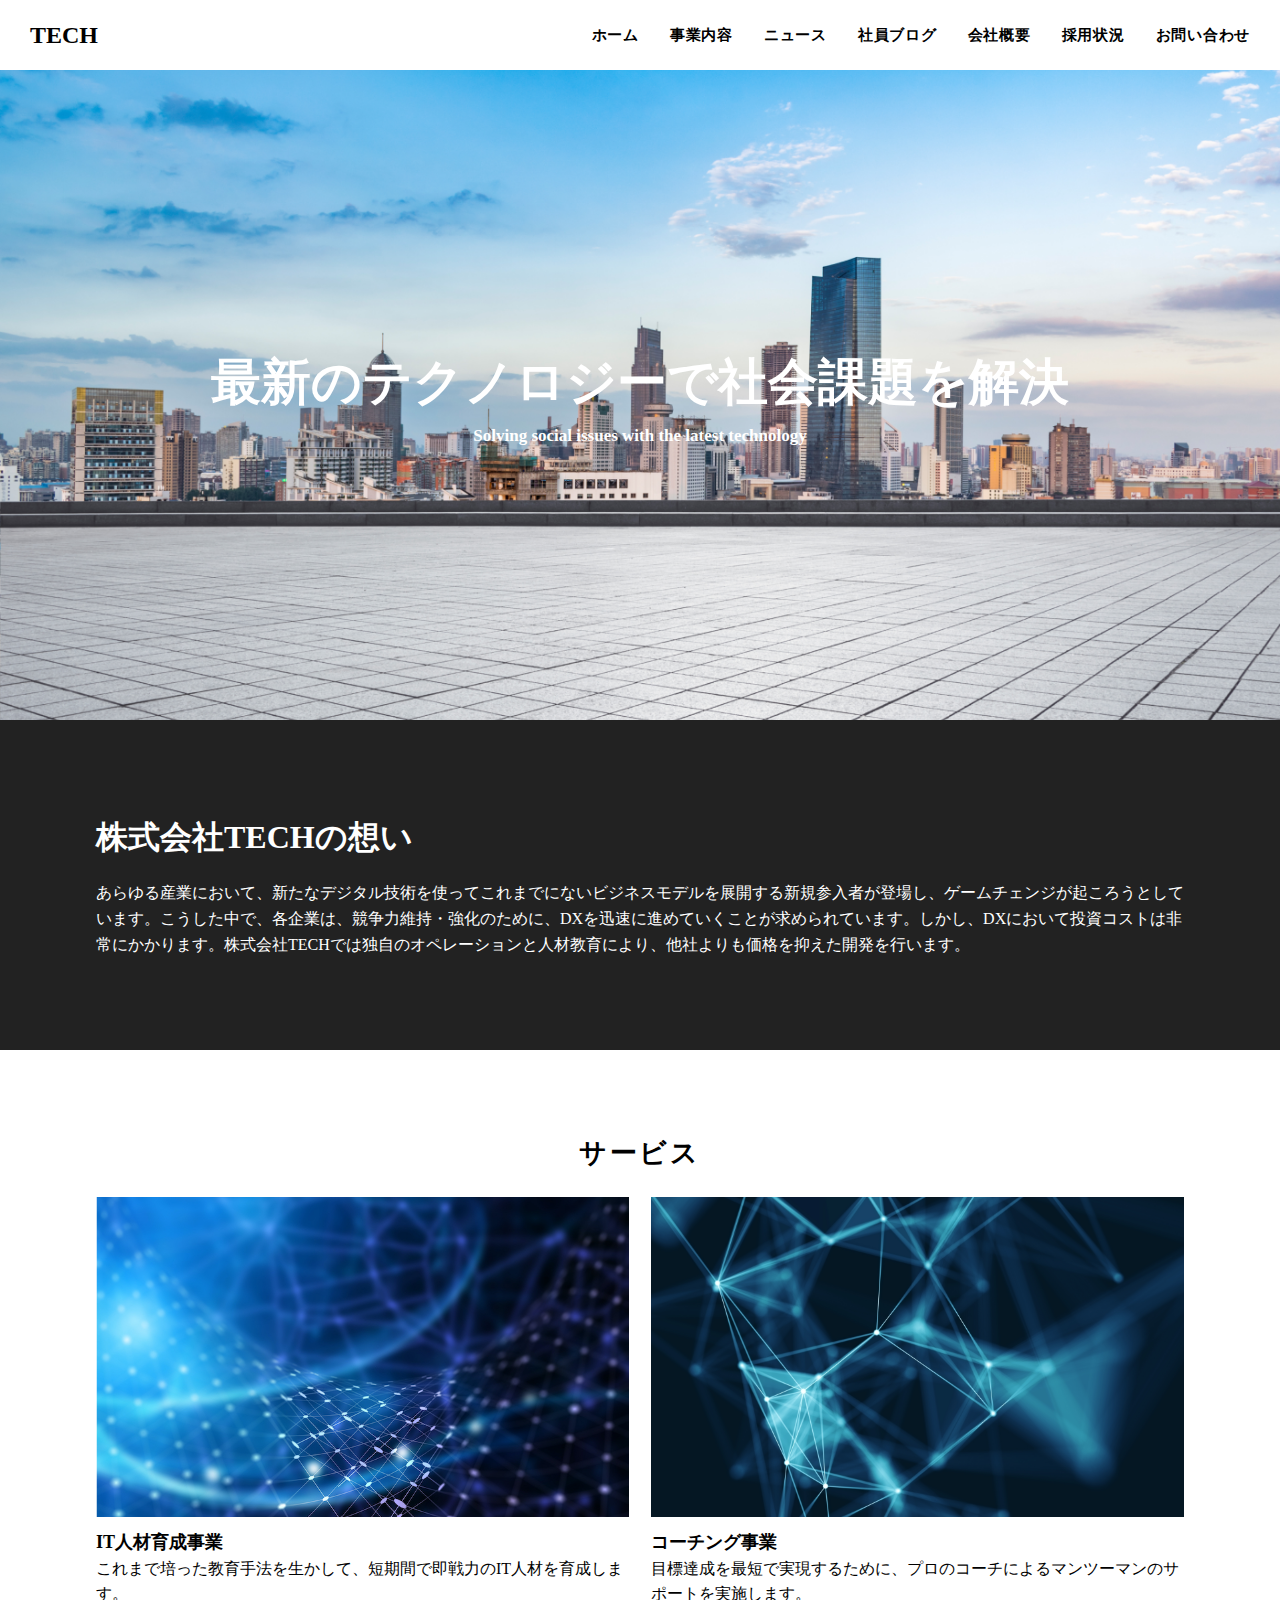
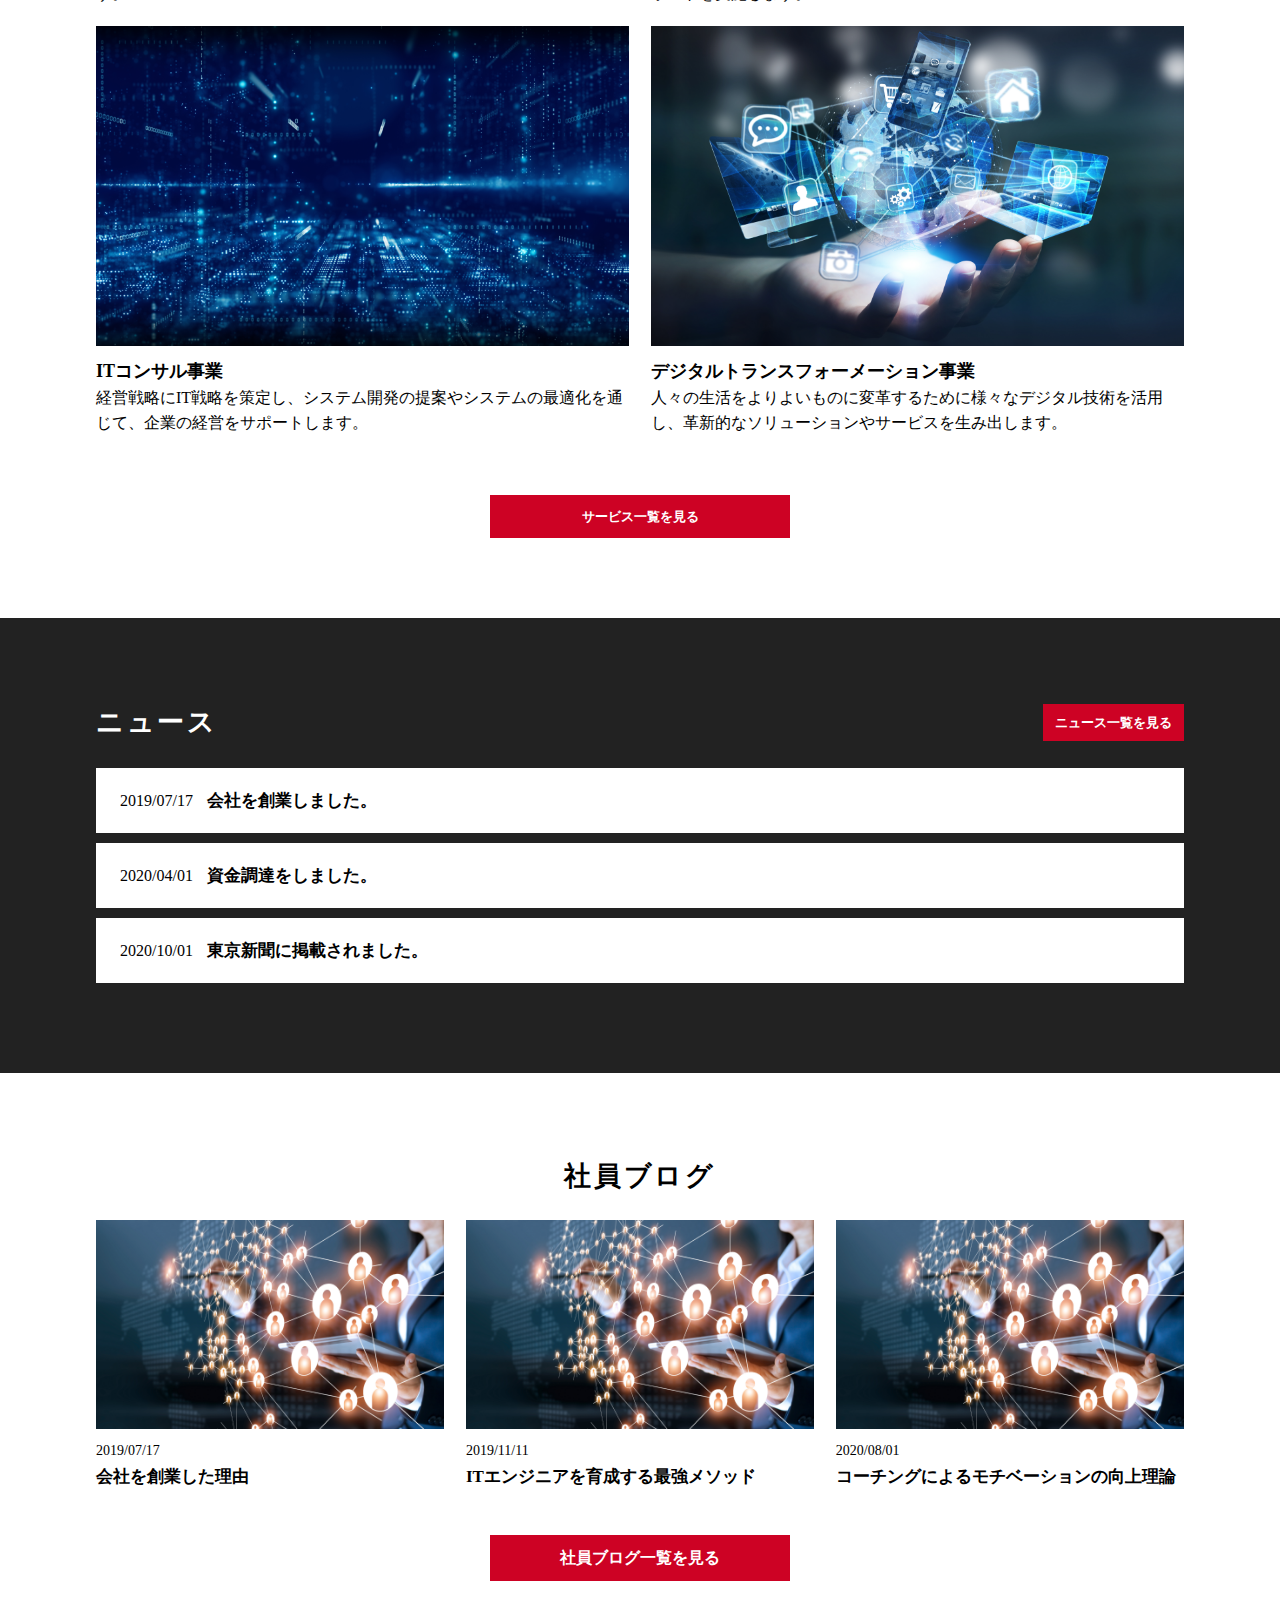
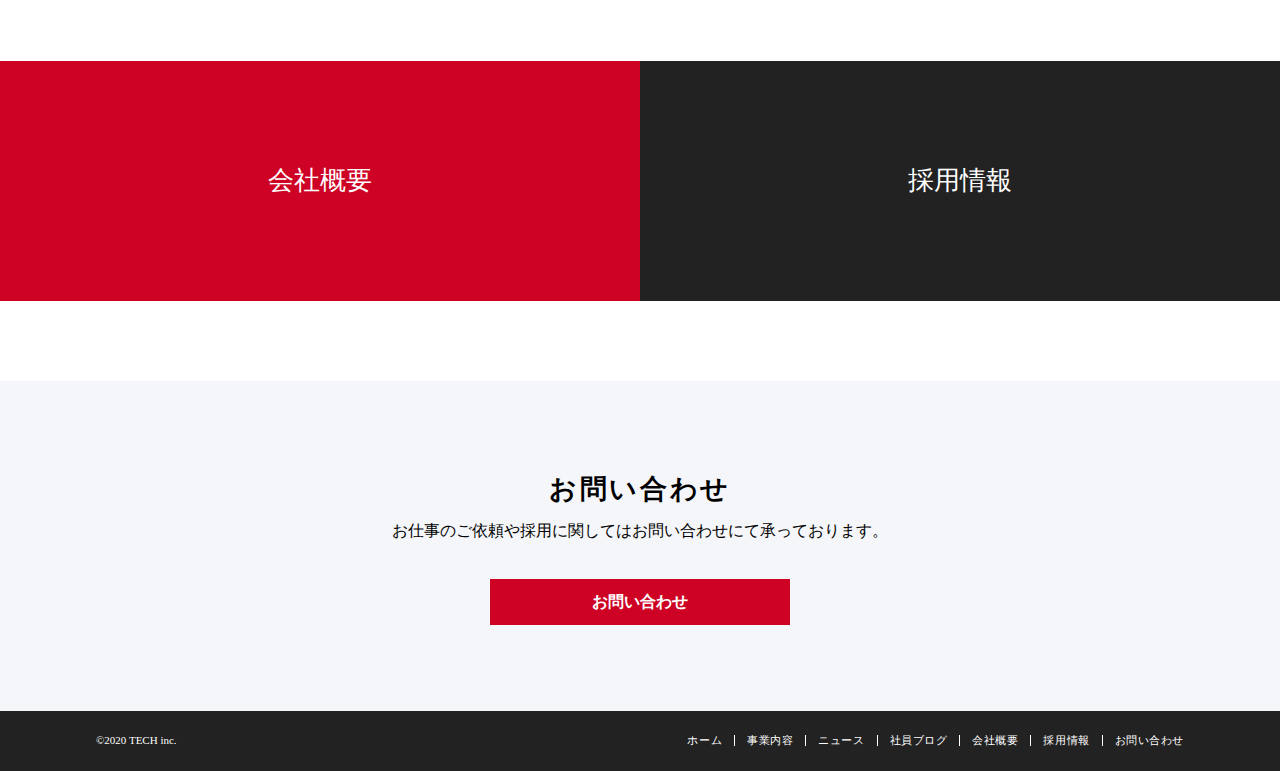
<file: index.html>
<!DOCTYPE html>
<html lang="ja">
<head>
  <meta charset="UTF-8">
  <meta http-equiv="X-UA-Compatible" content="IE=edge">
  <meta name="viewport" content="width=device-width, initial-scale=1.0">
  <link rel="stylesheet" href="css/reset.css">
  <link rel="stylesheet" href="css/index.css">
  <title>株式会社TECH</title>
</head>
<body>
  <header class="header">
    <h1 class="header-ttl">
      <a href="index.html">
        TECH
      </a>
    </h1>
    <nav class="header-nav">
      <ul class="header-nav-list">
        <li class="header-nav-item"><a href="index.html">ホーム</a></li>
        <li class="header-nav-item"><a href="service.html">事業内容</a></li>
        <li class="header-nav-item"><a href="news.html">ニュース</a></li>
        <li class="header-nav-item"><a href="blog.html">社員ブログ</a></li>
        <li class="header-nav-item"><a href="company.html">会社概要</a></li>
        <li class="header-nav-item"><a href="recruit.html">採用状況</a></li>
        <li class="header-nav-item"><a href="contact.html">お問い合わせ</a></li>
      </ul>
    </nav>
    <nav class="drawer__nav" id="drawer__nav">
      <ul class="drawer__nav-list">
        <li class="drawer__nav-item"><a href="index.html">ホーム</a></li>
        <li class="drawer__nav-item"><a href="service.html">事業内容</a></li>
        <li class="drawer__nav-item"><a href="news.html">ニュース</a></li>
        <li class="drawer__nav-item"><a href="blog.html">社員ブログ</a></li>
        <li class="drawer__nav-item"><a href="company.html">会社概要</a></li>
        <li class="drawer__nav-item"><a href="recruit.html">採用状況</a></li>
        <li class="drawer__nav-item"><a href="contact.html">お問い合わせ</a></li>
      </ul>
    </nav>
    <div class="menu" id="menu">
      <span class="menu__line-top"></span>
      <span class="menu__line-middle"></span>
      <span class="menu__line-bottom"></span>
    </div>
  </header>
  <main>
    <section class="firstview">
      <div class="firstview__content">
        <h1 class="firstview__content-ttl">最新のテクノロジーで社会課題を解決</h1>
        <p class="firstview__content-subttl">Solving social issues with the latest technology</p>
      </div>
    </section>
    <section class="secondview">
      <div class="secondview__content">
        <h2 class="secondview__content-ttl">株式会社TECHの想い</h2>
        <p class="secondview__content-txt">あらゆる産業において、新たなデジタル技術を使ってこれまでにないビジネスモデルを展開する新規参入者が登場し、ゲームチェンジが起ころうとしています。こうした中で、各企業は、競争力維持・強化のために、DXを迅速に進めていくことが求められています。しかし、DXにおいて投資コストは非常にかかります。株式会社TECHでは独自のオペレーションと人材教育により、他社よりも価格を抑えた開発を行います。</p>
      </div>
    </section>
    <section class="service">
      <div class="container">
        <h2 class="service__ttl">サービス</h2>
        <div class="service__content">
          <div class="service__content-items">




            <div class="service__content-item">
              <div class="service__content-img"><img src="img/service1.png" alt=""></div>
              <div class="service__content-body">
                <h3 class="service__content-ttl">IT人材育成事業</h3>
                <p class="service__content-txt">これまで培った教育手法を生かして、短期間で即戦力のIT人材を育成します。</p>
              </div>
            </div>








            <div class="service__content-item">
              <div class="service__content-img"><img src="img/service2.png" alt=""></div>
              <div class="service__content-body">
                <h3 class="service__content-ttl">コーチング事業</h3>
                <p class="service__content-txt">目標達成を最短で実現するために、プロのコーチによるマンツーマンのサポートを実施します。</p>
              </div>
            </div>

            <div class="service__content-item">
              <div class="service__content-img"><img src="img/service3.png" alt=""></div>
              <div class="service__content-body">
                <h3 class="service__content-ttl">ITコンサル事業</h3>
                <p class="service__content-txt">経営戦略にIT戦略を策定し、システム開発の提案やシステムの最適化を通じて、企業の経営をサポートします。</p>
              </div>
            </div>

            <div class="service__content-item">
              <div class="service__content-img"><img src="img/service4.png" alt=""></div>
              <div class="service__content-body">
                <h3 class="service__content-ttl">デジタルトランスフォーメーション事業</h3>
                <p class="service__content-txt">人々の生活をよりよいものに変革するために様々なデジタル技術を活用し、革新的なソリューションやサービスを生み出します。</p>
              </div>
            </div>
          </div>
          <a href="service.html" class="to-service link">サービス一覧を見る</a>
        </div>
          
        
      </div>
    </section>
    <section class="news">
      <div class="container">
        <div class="news__top">
          <h2 class="news__ttl">ニュース</h2>
          <a href="news.html" class="to-news link">ニュース一覧を見る</a>
        </div>
        <ul class="news__list">
          <li>
            <a href="">
              <span class="news__list-date">2019/07/17</span>
              <span class="news__list-topic">会社を創業しました。</span>
            </a>
          </li>
          <li>
            <a href="">
              <span class="news__list-date">2020/04/01</span>
              <span class="news__list-topic">資金調達をしました。</span>
            </a>
          </li>
          <li>
            <a href="">
              <span class="news__list-date">2020/10/01</span>
              <span class="news__list-topic">東京新聞に掲載されました。</span>
            </a>
          </li>
        </ul>
      </div>
    </section>
    <section class="blog">
      <div class="container">
        <h2 class="blog__ttl">社員ブログ</h2>
        <div class="blog__content">
          <div class="blog__content-items">
            <div class="blog__content-item">
              <div class="blog__content-img"><a href="#"><img src="img/blog.png" alt=""></a></div>
              <div class="blog__content-body">
                <span class="blog__content-date">2019/07/17</span>
                <a href=""><h3 class="blog__content-ttl">会社を創業した理由</h3></a>
              </div>
            </div>
            <div class="blog__content-item">
              <div class="blog__content-img"><a href="#"><img src="img/blog.png" alt=""></a></div>
              <div class="blog__content-body">
                <span class="blog__content-date">2019/11/11</span>
                <a href=""><h3 class="blog__content-ttl">ITエンジニアを育成する最強メソッド</h3></a>
              </div>
            </div>
            <div class="blog__content-item">
              <div class="blog__content-img"><a href="#"><img src="img/blog.png" alt=""></a></div>
              <div class="blog__content-body">
                <span class="blog__content-date">2020/08/01</span>
                <a href=""><h3 class="blog__content-ttl">コーチングによるモチベーションの向上理論</h3></a>
              </div>
            </div>
          </div>
          <a href="blog.html" class="to-blog link">社員ブログ一覧を見る</a>
        </div>
      </div>
    </section>
    <section class="com_rec">
      <a href="company.html" class="company__content">会社概要</a>
      <a href="recruit.html" class="recruit__content">採用情報</a>
    </section>
    <section class="contact">
      <div class="contact__content">
        <h2 class="contact__content-ttl">お問い合わせ</h2>
        <p class="contact__content-txt">お仕事のご依頼や採用に関してはお問い合わせにて承っております。</p>
        <a href="contact.html" class="to-contact link">お問い合わせ</a>
      </div>
    </section>
  </main>
  <footer class="footer">
    <div class="footer-inner">
      <div class="footer-copyright">
        <p>&copy;2020 TECH inc.</p>
      </div>
      <nav class="footer__nav">
        <ul class="footer__nav-list">
          <li class="footer__nav-item"><a href="index.html">ホーム</a></li>
          <li class="footer__nav-item"><a href="service.html">事業内容</a></li>
          <li class="footer__nav-item"><a href="news.html">ニュース</a></li>
          <li class="footer__nav-item"><a href="blog.html">社員ブログ</a></li>
          <li class="footer__nav-item"><a href="company.html">会社概要</a></li>
          <li class="footer__nav-item"><a href="recruit.html">採用情報</a></li>
          <li class="footer__nav-item"><a href="contact.html">お問い合わせ</a></li>
        </ul>
      </nav>
    </div>
  </footer>
  <script src="js/main.js"></script>
</body>
</html>
</file>
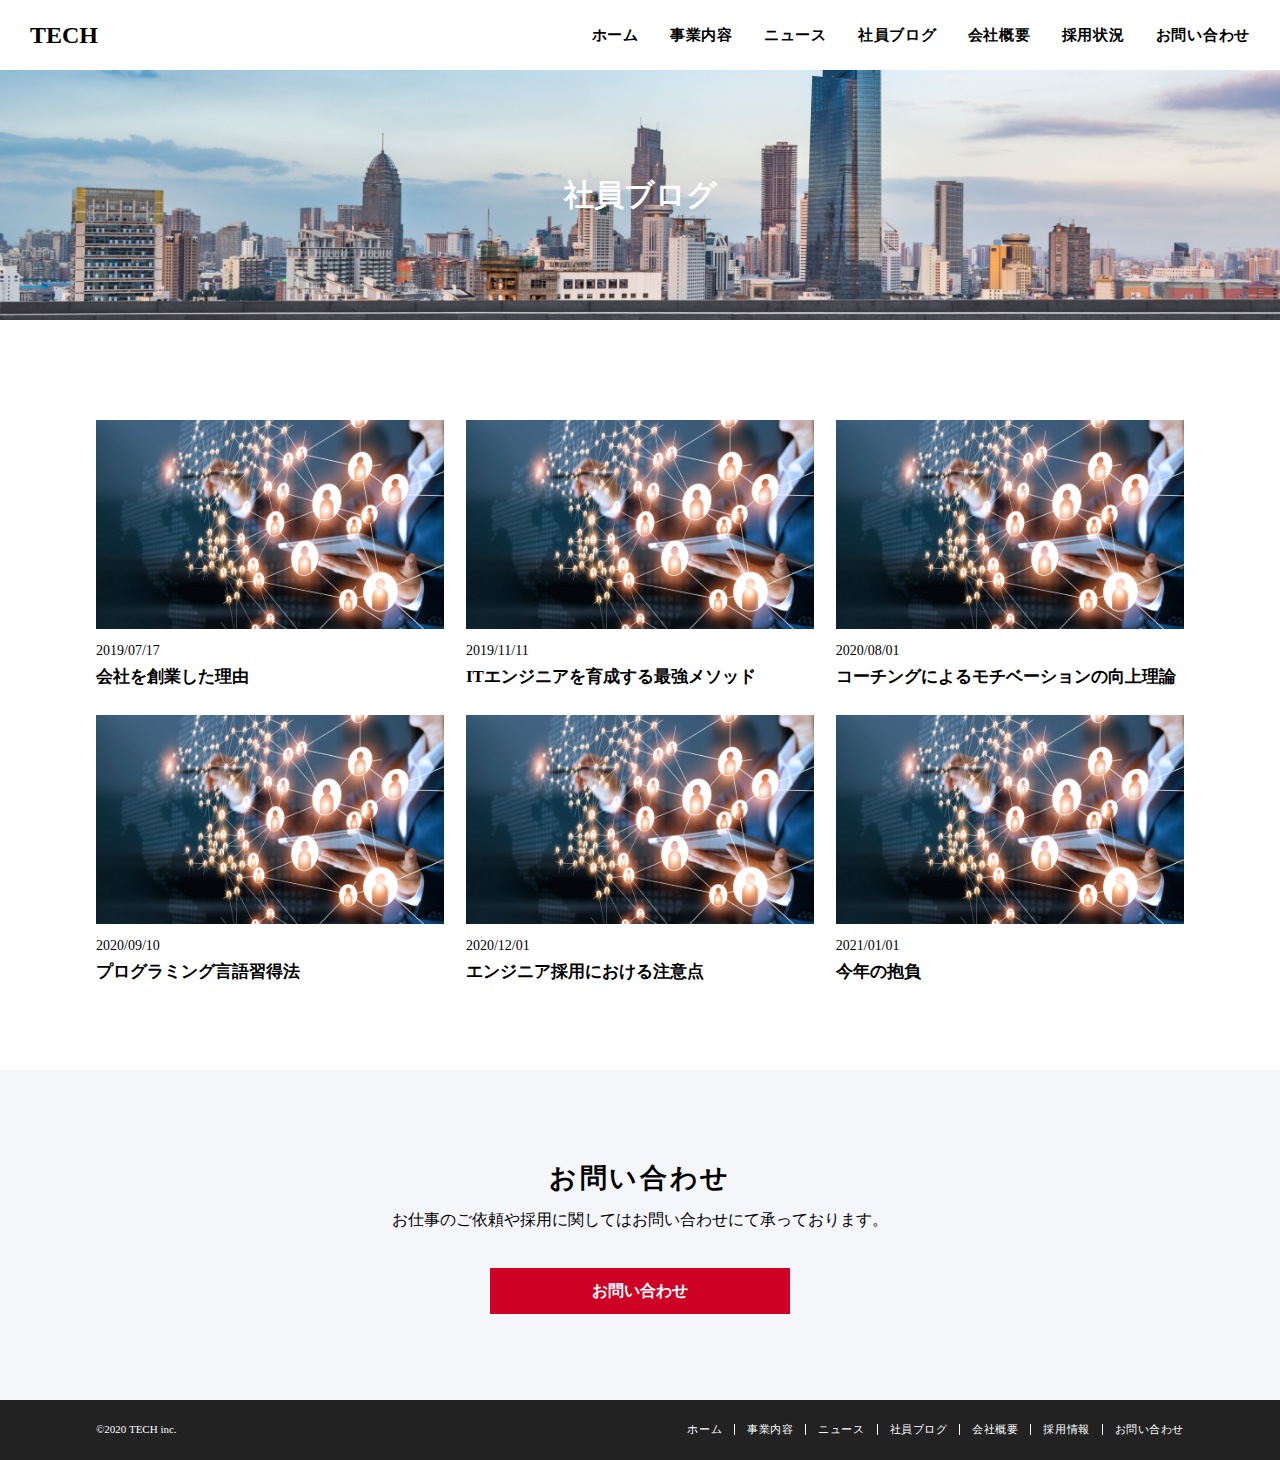
<file: blog.html>
<!DOCTYPE html>
<html lang="ja">

<head>
  <meta charset="UTF-8">
  <meta http-equiv="X-UA-Compatible" content="IE=edge">
  <meta name="viewport" content="width=device-width, initial-scale=1.0">
  <link rel="stylesheet" href="css/reset.css">
  <link rel="stylesheet" href="css/blog.css">
  <title>株式会社TECH</title>
</head>

<body>
  <header class="header">
    <h1 class="header-ttl">
      <a href="index.html">
        TECH
      </a>
    </h1>
    <nav class="header-nav">
      <ul class="header-nav-list">
        <li class="header-nav-item"><a href="index.html">ホーム</a></li>
        <li class="header-nav-item"><a href="service.html">事業内容</a></li>
        <li class="header-nav-item"><a href="news.html">ニュース</a></li>
        <li class="header-nav-item"><a href="blog.html">社員ブログ</a></li>
        <li class="header-nav-item"><a href="company.html">会社概要</a></li>
        <li class="header-nav-item"><a href="recruit.html">採用状況</a></li>
        <li class="header-nav-item"><a href="contact.html">お問い合わせ</a></li>
      </ul>
    </nav>
    <nav class="drawer__nav" id="drawer__nav">
      <ul class="drawer__nav-list">
        <li class="drawer__nav-item"><a href="index.html">ホーム</a></li>
        <li class="drawer__nav-item"><a href="service.html">事業内容</a></li>
        <li class="drawer__nav-item"><a href="news.html">ニュース</a></li>
        <li class="drawer__nav-item"><a href="blog.html">社員ブログ</a></li>
        <li class="drawer__nav-item"><a href="company.html">会社概要</a></li>
        <li class="drawer__nav-item"><a href="recruit.html">採用状況</a></li>
        <li class="drawer__nav-item"><a href="contact.html">お問い合わせ</a></li>
      </ul>
    </nav>
    <div class="menu" id="menu">
      <span class="menu__line-top"></span>
      <span class="menu__line-middle"></span>
      <span class="menu__line-bottom"></span>
    </div>
  </header>
  <main>
    <section class="firstview">
      <div class="firstview__content">
        <h1 class="firstview__content-ttl">社員ブログ</h1>
      </div>
    </section>
    <section class="main-content">
      <div class="container">
        <div class="blog__content">
          <div class="blog__content-items">
            <div class="blog__content-item">
              <div class="blog__content-img"><a href="#"><img src="img/blog.png" alt=""></a></div>
              <div class="blog__content-body">
                <span class="blog__content-date">2019/07/17</span>
                <a href="">
                  <h3 class="blog__content-ttl">会社を創業した理由</h3>
                </a>
              </div>
            </div>
            <div class="blog__content-item">
              <div class="blog__content-img"><a href="#"><img src="img/blog.png" alt=""></a></div>
              <div class="blog__content-body">
                <span class="blog__content-date">2019/11/11</span>
                <a href="">
                  <h3 class="blog__content-ttl">ITエンジニアを育成する最強メソッド</h3>
                </a>
              </div>
            </div>
            <div class="blog__content-item">
              <div class="blog__content-img"><a href="#"><img src="img/blog.png" alt=""></a></div>
              <div class="blog__content-body">
                <span class="blog__content-date">2020/08/01</span>
                <a href="">
                  <h3 class="blog__content-ttl">コーチングによるモチベーションの向上理論</h3>
                </a>
              </div>
            </div>
            <div class="blog__content-item">
              <div class="blog__content-img"><a href="#"><img src="img/blog.png" alt=""></a></div>
              <div class="blog__content-body">
                <span class="blog__content-date">2020/09/10</span>
                <a href="">
                  <h3 class="blog__content-ttl">プログラミング言語習得法</h3>
                </a>
              </div>
            </div>
            <div class="blog__content-item">
              <div class="blog__content-img"><a href="#"><img src="img/blog.png" alt=""></a></div>
              <div class="blog__content-body">
                <span class="blog__content-date">2020/12/01</span>
                <a href="">
                  <h3 class="blog__content-ttl">エンジニア採用における注意点</h3>
                </a>
              </div>
            </div>
            <div class="blog__content-item">
              <div class="blog__content-img"><a href="#"><img src="img/blog.png" alt=""></a></div>
              <div class="blog__content-body">
                <span class="blog__content-date">2021/01/01</span>
                <a href="">
                  <h3 class="blog__content-ttl">今年の抱負</h3>
                </a>
              </div>
            </div>
          </div>
        </div>
      </div>
    </section>




    <section class="contact">
      <div class="contact__content">
        <h2 class="contact__content-ttl">お問い合わせ</h2>
        <p class="contact__content-txt">お仕事のご依頼や採用に関してはお問い合わせにて承っております。</p>
        <a href="" class="to-contact link">お問い合わせ</a>
      </div>
    </section>
  </main>
  <footer class="footer">
    <div class="footer-inner">
      <div class="footer-copyright">
        <p>&copy;2020 TECH inc.</p>
      </div>
      <nav class="footer__nav">
        <ul class="footer__nav-list">
          <li class="footer__nav-item"><a href="index.html">ホーム</a></li>
          <li class="footer__nav-item"><a href="service.html">事業内容</a></li>
          <li class="footer__nav-item"><a href="news.html">ニュース</a></li>
          <li class="footer__nav-item"><a href="blog.html">社員ブログ</a></li>
          <li class="footer__nav-item"><a href="company.html">会社概要</a></li>
          <li class="footer__nav-item"><a href="recruit.html">採用情報</a></li>
          <li class="footer__nav-item"><a href="contact.html">お問い合わせ</a></li>
        </ul>
      </nav>
    </div>
  </footer>
  <script src="js/main.js"></script>
</body>

</html>
</file>
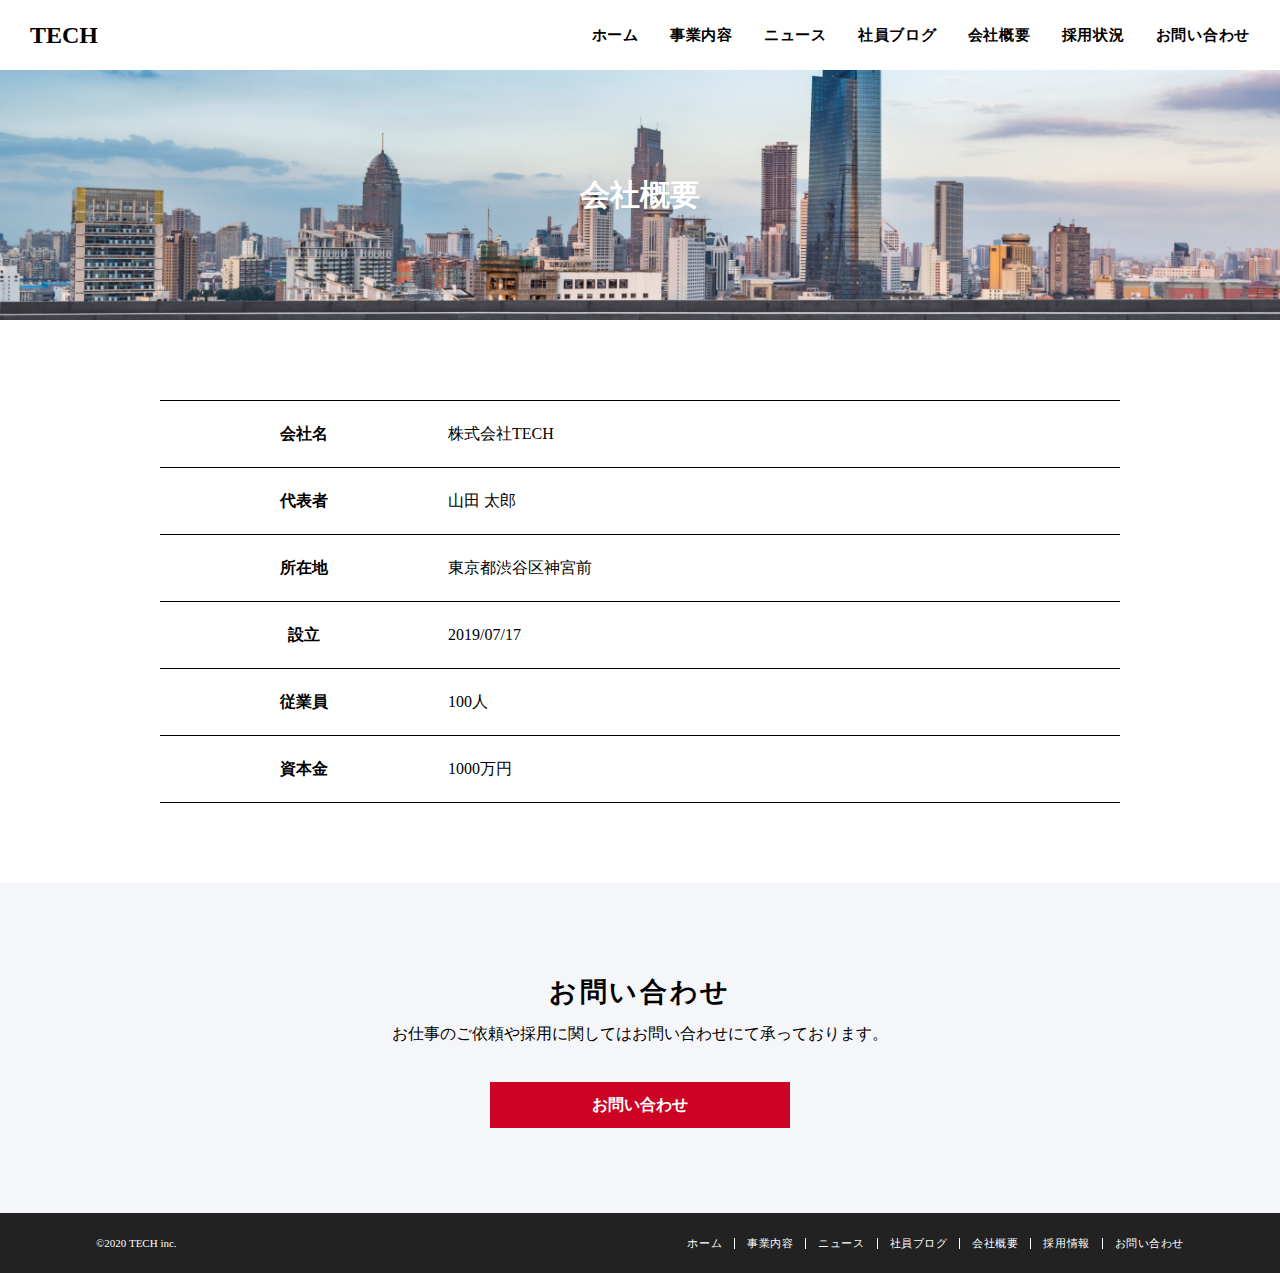
<file: company.html>
<!DOCTYPE html>
<html lang="ja">

<head>
  <meta charset="UTF-8">
  <meta http-equiv="X-UA-Compatible" content="IE=edge">
  <meta name="viewport" content="width=device-width, initial-scale=1.0">
  <link rel="stylesheet" href="css/reset.css">
  <link rel="stylesheet" href="css/company.css">
  <title>株式会社TECH</title>
</head>

<body>
  <header class="header">
    <h1 class="header-ttl">
      <a href="index.html">
        TECH
      </a>
    </h1>
    <nav class="header-nav">
      <ul class="header-nav-list">
        <li class="header-nav-item"><a href="index.html">ホーム</a></li>
        <li class="header-nav-item"><a href="service.html">事業内容</a></li>
        <li class="header-nav-item"><a href="news.html">ニュース</a></li>
        <li class="header-nav-item"><a href="blog.html">社員ブログ</a></li>
        <li class="header-nav-item"><a href="company.html">会社概要</a></li>
        <li class="header-nav-item"><a href="recruit.html">採用状況</a></li>
        <li class="header-nav-item"><a href="contact.html">お問い合わせ</a></li>
      </ul>
    </nav>
    <nav class="drawer__nav" id="drawer__nav">
      <ul class="drawer__nav-list">
        <li class="drawer__nav-item"><a href="index.html">ホーム</a></li>
        <li class="drawer__nav-item"><a href="service.html">事業内容</a></li>
        <li class="drawer__nav-item"><a href="news.html">ニュース</a></li>
        <li class="drawer__nav-item"><a href="blog.html">社員ブログ</a></li>
        <li class="drawer__nav-item"><a href="company.html">会社概要</a></li>
        <li class="drawer__nav-item"><a href="recruit.html">採用状況</a></li>
        <li class="drawer__nav-item"><a href="contact.html">お問い合わせ</a></li>
      </ul>
    </nav>
    <div class="menu" id="menu">
      <span class="menu__line-top"></span>
      <span class="menu__line-middle"></span>
      <span class="menu__line-bottom"></span>
    </div>
  </header>
  <main>
    <section class="firstview">
      <div class="firstview__content">
        <h1 class="firstview__content-ttl">会社概要</h1>
      </div>
    </section>
    <section class="main-content">
      <div class="container">
        <div class="table">
          <table>
            <tr>
              <th>会社名</th>
              <td>株式会社TECH</td>
            </tr>
            <tr>
              <th>代表者</th>
              <td>山田 太郎</td>
            </tr>
            <tr>
              <th>所在地</th>
              <td>東京都渋谷区神宮前</td>
            </tr>
            <tr>
              <th>設立</th>
              <td>2019/07/17</td>
            </tr>
            <tr>
              <th>従業員</th>
              <td>100人</td>
            </tr>
            <tr>
              <th>資本金</th>
              <td>1000万円</td>
            </tr>
          </table>
        </div>
      </div>
    </section>





  <section class="contact">
    <div class="contact__content">
      <h2 class="contact__content-ttl">お問い合わせ</h2>
      <p class="contact__content-txt">お仕事のご依頼や採用に関してはお問い合わせにて承っております。</p>
      <a href="" class="to-contact link">お問い合わせ</a>
    </div>
  </section>
  </main>
  <footer class="footer">
    <div class="footer-inner">
      <div class="footer-copyright">
        <p>&copy;2020 TECH inc.</p>
      </div>
      <nav class="footer__nav">
        <ul class="footer__nav-list">
          <li class="footer__nav-item"><a href="index.html">ホーム</a></li>
          <li class="footer__nav-item"><a href="service.html">事業内容</a></li>
          <li class="footer__nav-item"><a href="news.html">ニュース</a></li>
          <li class="footer__nav-item"><a href="blog.html">社員ブログ</a></li>
          <li class="footer__nav-item"><a href="company.html">会社概要</a></li>
          <li class="footer__nav-item"><a href="recruit.html">採用情報</a></li>
          <li class="footer__nav-item"><a href="contact.html">お問い合わせ</a></li>
        </ul>
      </nav>
    </div>
  </footer>
  <script src="js/main.js"></script>
</body>

</html>
</file>
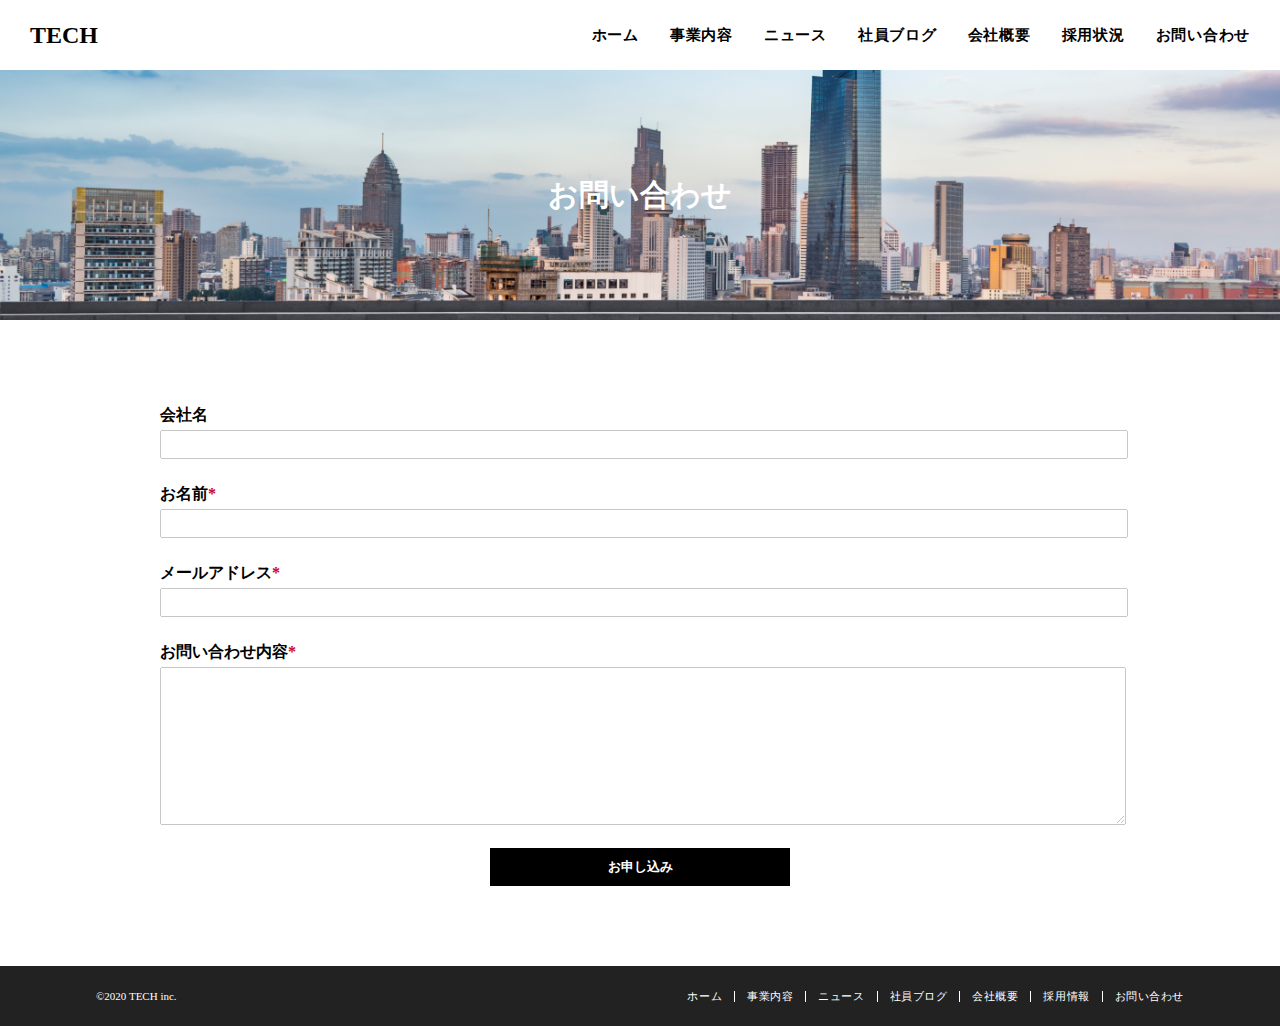
<file: contact.html>
<!DOCTYPE html>
<html lang="ja">

<head>
  <meta charset="UTF-8">
  <meta http-equiv="X-UA-Compatible" content="IE=edge">
  <meta name="viewport" content="width=device-width, initial-scale=1.0">
  <link rel="stylesheet" href="css/reset.css">
  <link rel="stylesheet" href="css/contact.css">
  <title>株式会社TECH</title>
</head>

<body>
  <header class="header">
    <h1 class="header-ttl">
      <a href="index.html">
        TECH
      </a>
    </h1>
    <nav class="header-nav">
      <ul class="header-nav-list">
        <li class="header-nav-item"><a href="index.html">ホーム</a></li>
        <li class="header-nav-item"><a href="service.html">事業内容</a></li>
        <li class="header-nav-item"><a href="news.html">ニュース</a></li>
        <li class="header-nav-item"><a href="blog.html">社員ブログ</a></li>
        <li class="header-nav-item"><a href="company.html">会社概要</a></li>
        <li class="header-nav-item"><a href="recruit.html">採用状況</a></li>
        <li class="header-nav-item"><a href="contact.html">お問い合わせ</a></li>
      </ul>
    </nav>
    <nav class="drawer__nav" id="drawer__nav">
      <ul class="drawer__nav-list">
        <li class="drawer__nav-item"><a href="index.html">ホーム</a></li>
        <li class="drawer__nav-item"><a href="service.html">事業内容</a></li>
        <li class="drawer__nav-item"><a href="news.html">ニュース</a></li>
        <li class="drawer__nav-item"><a href="blog.html">社員ブログ</a></li>
        <li class="drawer__nav-item"><a href="company.html">会社概要</a></li>
        <li class="drawer__nav-item"><a href="recruit.html">採用状況</a></li>
        <li class="drawer__nav-item"><a href="contact.html">お問い合わせ</a></li>
      </ul>
    </nav>
    <div class="menu" id="menu">
      <span class="menu__line-top"></span>
      <span class="menu__line-middle"></span>
      <span class="menu__line-bottom"></span>
    </div>
  </header>
  <main>
    <section class="firstview">
      <div class="firstview__content">
        <h1 class="firstview__content-ttl">お問い合わせ</h1>
      </div>
    </section>
    <section class="main-content">
      <div class="container">
        <form class="form" name="contact" method="post">
          <div class="form-item">
            <label for="company-name" >会社名</label>
            <input type="text" id="company-name">
          </div>
          <div class="form-item">
            <label for="name" class="required">お名前</label>
            <input type="text" id="name">
          </div>
          <div class="form-item">
            <label for="mail" class="required">メールアドレス</label>
            <input type="email" id="mail">
          </div>
          <div class="form-item">
            <label for="content" class="required">お問い合わせ内容</label>
            <textarea name="content" id="content" cols="30" rows="8"></textarea>
          </div>
          <div>
            <input type="submit" class="form-btn" value="お申し込み">
          </div>
          

          
        </form>
      
        
      </div>
    </section>




    
  </main>
  <footer class="footer">
    <div class="footer-inner">
      <div class="footer-copyright">
        <p>&copy;2020 TECH inc.</p>
      </div>
      <nav class="footer__nav">
        <ul class="footer__nav-list">
          <li class="footer__nav-item"><a href="index.html">ホーム</a></li>
          <li class="footer__nav-item"><a href="service.html">事業内容</a></li>
          <li class="footer__nav-item"><a href="news.html">ニュース</a></li>
          <li class="footer__nav-item"><a href="blog.html">社員ブログ</a></li>
          <li class="footer__nav-item"><a href="company.html">会社概要</a></li>
          <li class="footer__nav-item"><a href="recruit.html">採用情報</a></li>
          <li class="footer__nav-item"><a href="contact.html">お問い合わせ</a></li>
        </ul>
      </nav>
    </div>
  </footer>
  <script src="js/main.js"></script>
</body>

</html>
</file>
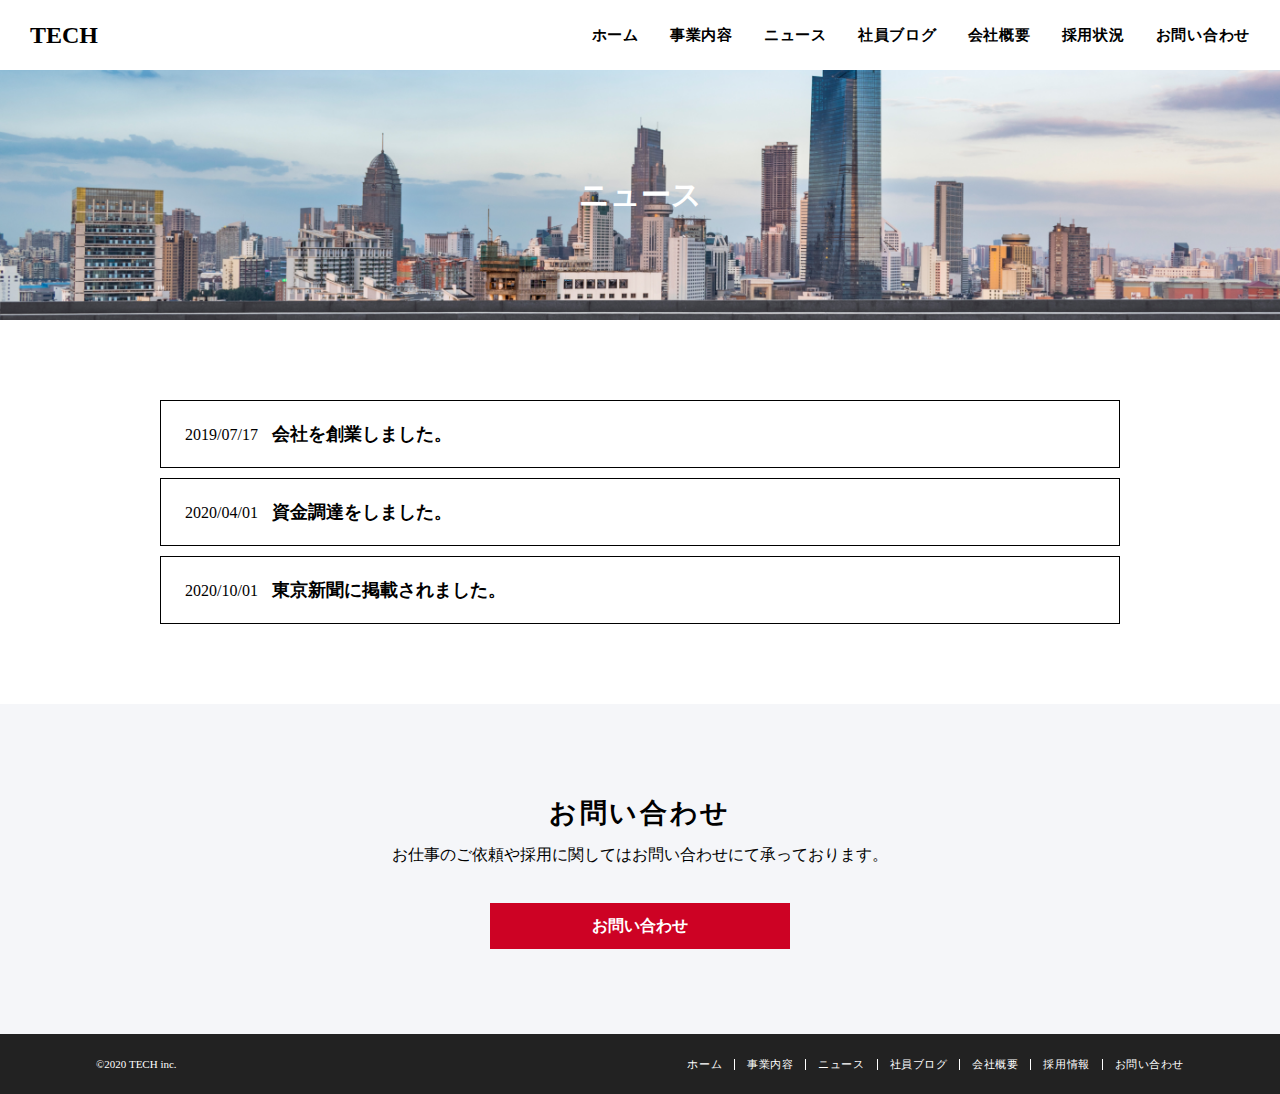
<file: news.html>
<!DOCTYPE html>
<html lang="ja">

<head>
  <meta charset="UTF-8">
  <meta http-equiv="X-UA-Compatible" content="IE=edge">
  <meta name="viewport" content="width=device-width, initial-scale=1.0">
  <link rel="stylesheet" href="css/reset.css">
  <link rel="stylesheet" href="css/news.css">
  <title>株式会社TECH</title>
</head>

<body>
  <header class="header">
    <h1 class="header-ttl">
      <a href="index.html">
        TECH
      </a>
    </h1>
    <nav class="header-nav">
      <ul class="header-nav-list">
        <li class="header-nav-item"><a href="index.html">ホーム</a></li>
        <li class="header-nav-item"><a href="service.html">事業内容</a></li>
        <li class="header-nav-item"><a href="news.html">ニュース</a></li>
        <li class="header-nav-item"><a href="blog.html">社員ブログ</a></li>
        <li class="header-nav-item"><a href="company.html">会社概要</a></li>
        <li class="header-nav-item"><a href="recruit.html">採用状況</a></li>
        <li class="header-nav-item"><a href="contact.html">お問い合わせ</a></li>
      </ul>
    </nav>
    <nav class="drawer__nav" id="drawer__nav">
      <ul class="drawer__nav-list">
        <li class="drawer__nav-item"><a href="index.html">ホーム</a></li>
        <li class="drawer__nav-item"><a href="service.html">事業内容</a></li>
        <li class="drawer__nav-item"><a href="news.html">ニュース</a></li>
        <li class="drawer__nav-item"><a href="blog.html">社員ブログ</a></li>
        <li class="drawer__nav-item"><a href="company.html">会社概要</a></li>
        <li class="drawer__nav-item"><a href="recruit.html">採用状況</a></li>
        <li class="drawer__nav-item"><a href="contact.html">お問い合わせ</a></li>
      </ul>
    </nav>
    <div class="menu" id="menu">
      <span class="menu__line-top"></span>
      <span class="menu__line-middle"></span>
      <span class="menu__line-bottom"></span>
    </div>
  </header>
  <main>
    <section class="firstview">
      <div class="firstview__content">
        <h1 class="firstview__content-ttl">ニュース</h1>
      </div>
    </section>
    <section class="main-content">
      <div class="container">
        <ul class="news__list">
          <li>
            <a href="">
              <span class="news__list-date">2019/07/17</span>
              <span class="news__list-topic">会社を創業しました。</span>
            </a>
          </li>
          <li>
            <a href="">
              <span class="news__list-date">2020/04/01</span>
              <span class="news__list-topic">資金調達をしました。</span>
            </a>
          </li>
          <li>
            <a href="">
              <span class="news__list-date">2020/10/01</span>
              <span class="news__list-topic">東京新聞に掲載されました。</span>
            </a>
          </li>
        </ul>
      </div>
    </section>




    <section class="contact">
      <div class="contact__content">
        <h2 class="contact__content-ttl">お問い合わせ</h2>
        <p class="contact__content-txt">お仕事のご依頼や採用に関してはお問い合わせにて承っております。</p>
        <a href="" class="to-contact link">お問い合わせ</a>
      </div>
    </section>
  </main>
  <footer class="footer">
    <div class="footer-inner">
      <div class="footer-copyright">
        <p>&copy;2020 TECH inc.</p>
      </div>
      <nav class="footer__nav">
        <ul class="footer__nav-list">
          <li class="footer__nav-item"><a href="index.html">ホーム</a></li>
          <li class="footer__nav-item"><a href="service.html">事業内容</a></li>
          <li class="footer__nav-item"><a href="news.html">ニュース</a></li>
          <li class="footer__nav-item"><a href="blog.html">社員ブログ</a></li>
          <li class="footer__nav-item"><a href="company.html">会社概要</a></li>
          <li class="footer__nav-item"><a href="recruit.html">採用情報</a></li>
          <li class="footer__nav-item"><a href="contact.html">お問い合わせ</a></li>
        </ul>
      </nav>
    </div>
  </footer>
  <script src="js/main.js"></script>
</body>

</html>
</file>
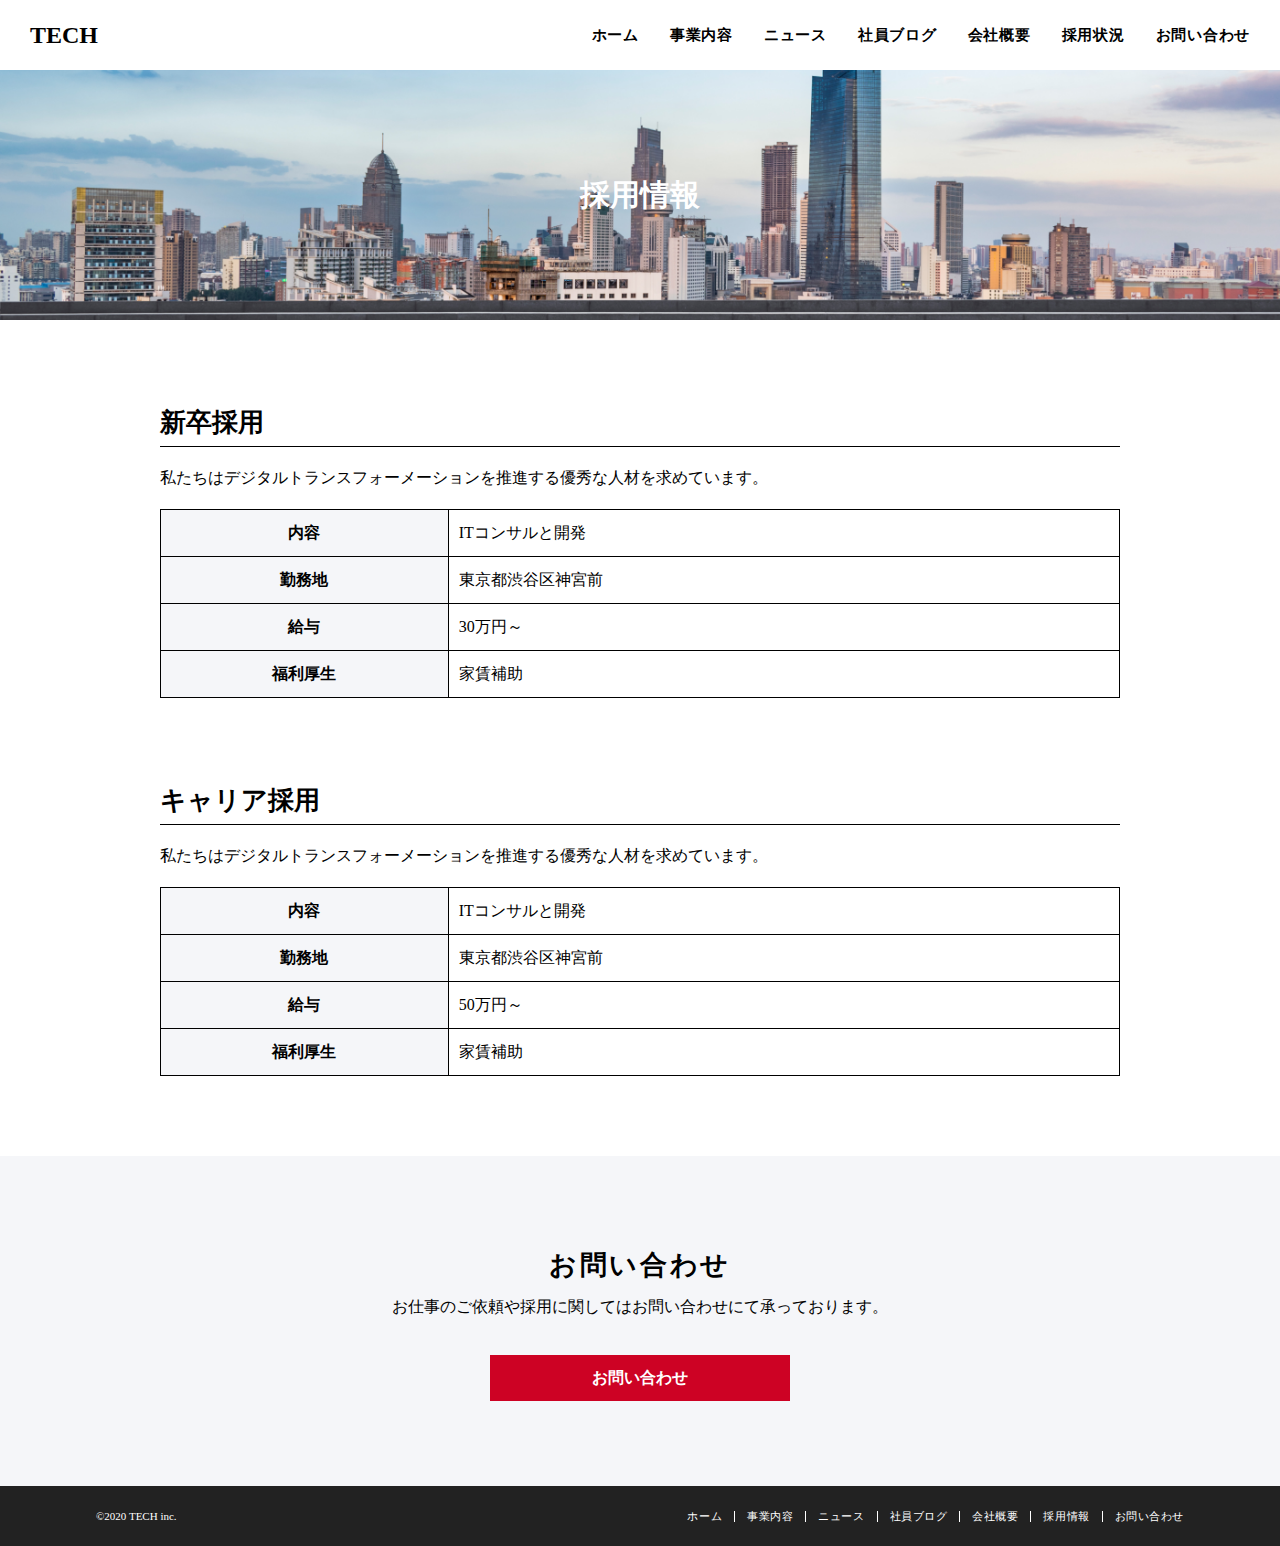
<file: recruit.html>
<!DOCTYPE html>
<html lang="ja">

<head>
  <meta charset="UTF-8">
  <meta http-equiv="X-UA-Compatible" content="IE=edge">
  <meta name="viewport" content="width=device-width, initial-scale=1.0">
  <link rel="stylesheet" href="css/reset.css">
  <link rel="stylesheet" href="css/recruit.css">
  <title>株式会社TECH</title>
</head>

<body>
  <header class="header">
    <h1 class="header-ttl">
      <a href="index.html">
        TECH
      </a>
    </h1>
    <nav class="header-nav">
      <ul class="header-nav-list">
        <li class="header-nav-item"><a href="index.html">ホーム</a></li>
        <li class="header-nav-item"><a href="service.html">事業内容</a></li>
        <li class="header-nav-item"><a href="news.html">ニュース</a></li>
        <li class="header-nav-item"><a href="blog.html">社員ブログ</a></li>
        <li class="header-nav-item"><a href="company.html">会社概要</a></li>
        <li class="header-nav-item"><a href="recruit.html">採用状況</a></li>
        <li class="header-nav-item"><a href="contact.html">お問い合わせ</a></li>
      </ul>
    </nav>
    <nav class="drawer__nav" id="drawer__nav">
      <ul class="drawer__nav-list">
        <li class="drawer__nav-item"><a href="index.html">ホーム</a></li>
        <li class="drawer__nav-item"><a href="service.html">事業内容</a></li>
        <li class="drawer__nav-item"><a href="news.html">ニュース</a></li>
        <li class="drawer__nav-item"><a href="blog.html">社員ブログ</a></li>
        <li class="drawer__nav-item"><a href="company.html">会社概要</a></li>
        <li class="drawer__nav-item"><a href="recruit.html">採用状況</a></li>
        <li class="drawer__nav-item"><a href="contact.html">お問い合わせ</a></li>
      </ul>
    </nav>
    <div class="menu" id="menu">
      <span class="menu__line-top"></span>
      <span class="menu__line-middle"></span>
      <span class="menu__line-bottom"></span>
    </div>
  </header>
  <main>
    <section class="firstview">
      <div class="firstview__content">
        <h1 class="firstview__content-ttl">採用情報</h1>
      </div>
    </section>
    <section class="main-content">
      <div class="container">
        <div class="recruit-item">
          <h2 class="item-ttl">新卒採用</h2>
          <p class="item-txt">私たちはデジタルトランスフォーメーションを推進する優秀な人材を求めています。</p>
          <div class="table">
            <table>
              <tr>
                <th>内容</th>
                <td>ITコンサルと開発</td>
              </tr>
              <tr>
                <th>勤務地</th>
                <td>東京都渋谷区神宮前</td>
              </tr>
              <tr>
                <th>給与</th>
                <td>30万円～</td>
              </tr>
              <tr>
                <th>福利厚生</th>
                <td>家賃補助</td>
              </tr>
            </table>
          </div>
        </div>
        <div class="recruit-item">
          <h2 class="item-ttl">キャリア採用</h2>
          <p class="item-txt">私たちはデジタルトランスフォーメーションを推進する優秀な人材を求めています。</p>
          <div class="table">
            <table>
              <tr>
                <th>内容</th>
                <td>ITコンサルと開発</td>
              </tr>
              <tr>
                <th>勤務地</th>
                <td>東京都渋谷区神宮前</td>
              </tr>
              <tr>
                <th>給与</th>
                <td>50万円～</td>
              </tr>
              <tr>
                <th>福利厚生</th>
                <td>家賃補助</td>
              </tr>
            </table>
          </div>
        </div>
      </div>
    </section>




    <section class="contact">
      <div class="contact__content">
        <h2 class="contact__content-ttl">お問い合わせ</h2>
        <p class="contact__content-txt">お仕事のご依頼や採用に関してはお問い合わせにて承っております。</p>
        <a href="" class="to-contact link">お問い合わせ</a>
      </div>
    </section>
  </main>
  <footer class="footer">
    <div class="footer-inner">
      <div class="footer-copyright">
        <p>&copy;2020 TECH inc.</p>
      </div>
      <nav class="footer__nav">
        <ul class="footer__nav-list">
          <li class="footer__nav-item"><a href="index.html">ホーム</a></li>
          <li class="footer__nav-item"><a href="service.html">事業内容</a></li>
          <li class="footer__nav-item"><a href="news.html">ニュース</a></li>
          <li class="footer__nav-item"><a href="blog.html">社員ブログ</a></li>
          <li class="footer__nav-item"><a href="company.html">会社概要</a></li>
          <li class="footer__nav-item"><a href="recruit.html">採用情報</a></li>
          <li class="footer__nav-item"><a href="contact.html">お問い合わせ</a></li>
        </ul>
      </nav>
    </div>
  </footer>
  <script src="js/main.js"></script>
</body>

</html>
</file>
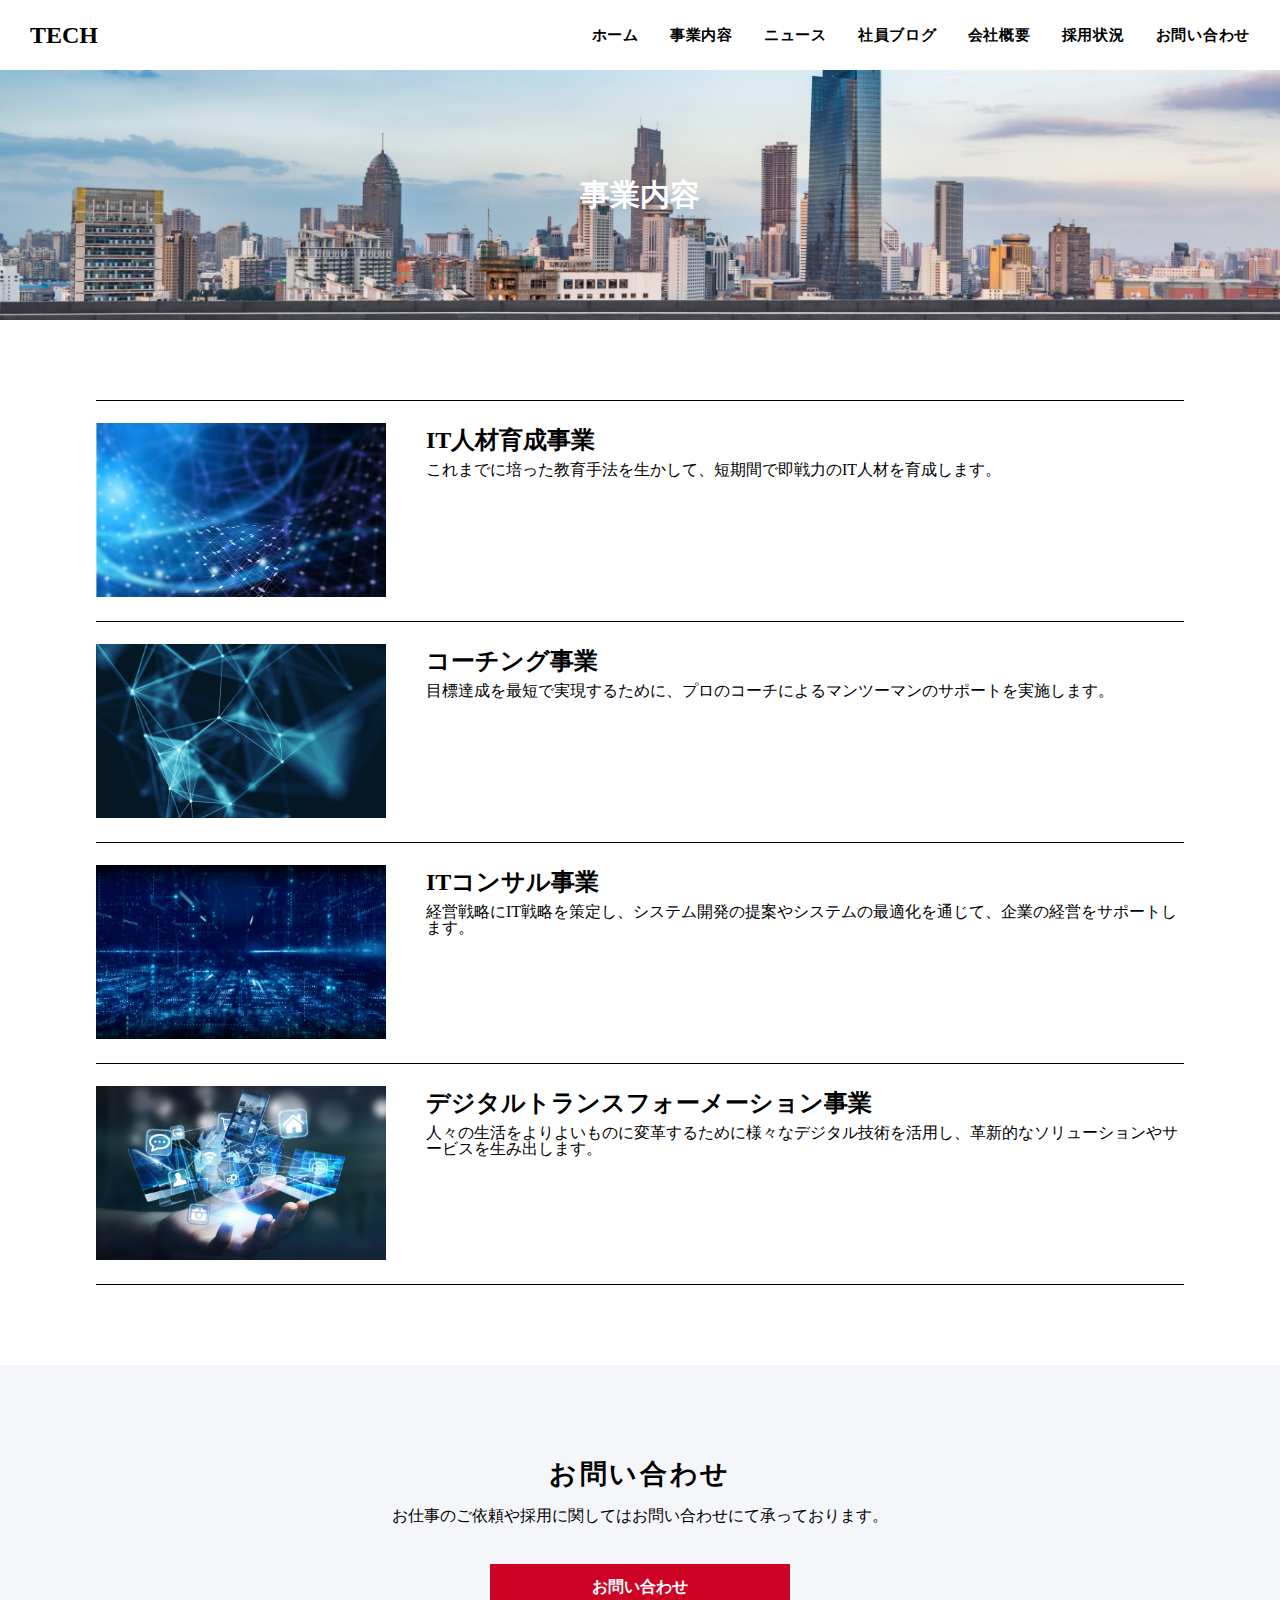
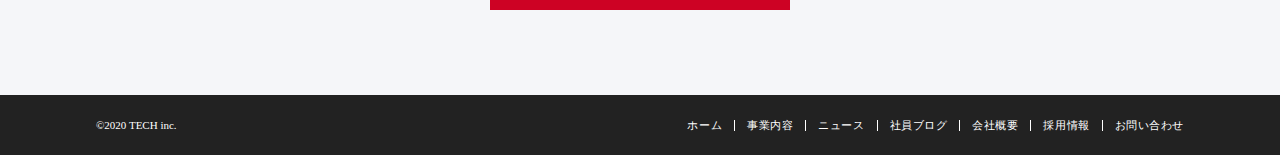
<file: service.html>
<!DOCTYPE html>
<html lang="ja">

<head>
  <meta charset="UTF-8">
  <meta http-equiv="X-UA-Compatible" content="IE=edge">
  <meta name="viewport" content="width=device-width, initial-scale=1.0">
  <link rel="stylesheet" href="css/reset.css">
  <link rel="stylesheet" href="css/service.css">
  <title>株式会社TECH</title>
</head>

<body>
  <header class="header">
    <h1 class="header-ttl">
      <a href="index.html">
        TECH
      </a>
    </h1>
    <nav class="header-nav">
      <ul class="header-nav-list">
        <li class="header-nav-item"><a href="index.html">ホーム</a></li>
        <li class="header-nav-item"><a href="service.html">事業内容</a></li>
        <li class="header-nav-item"><a href="news.html">ニュース</a></li>
        <li class="header-nav-item"><a href="blog.html">社員ブログ</a></li>
        <li class="header-nav-item"><a href="company.html">会社概要</a></li>
        <li class="header-nav-item"><a href="recruit.html">採用状況</a></li>
        <li class="header-nav-item"><a href="contact.html">お問い合わせ</a></li>
      </ul>
    </nav>
    <nav class="drawer__nav" id="drawer__nav">
      <ul class="drawer__nav-list">
        <li class="drawer__nav-item"><a href="index.html">ホーム</a></li>
        <li class="drawer__nav-item"><a href="service.html">事業内容</a></li>
        <li class="drawer__nav-item"><a href="news.html">ニュース</a></li>
        <li class="drawer__nav-item"><a href="blog.html">社員ブログ</a></li>
        <li class="drawer__nav-item"><a href="company.html">会社概要</a></li>
        <li class="drawer__nav-item"><a href="recruit.html">採用状況</a></li>
        <li class="drawer__nav-item"><a href="contact.html">お問い合わせ</a></li>
      </ul>
    </nav>
    <div class="menu" id="menu">
      <span class="menu__line-top"></span>
      <span class="menu__line-middle"></span>
      <span class="menu__line-bottom"></span>
    </div>
  </header>
  <main>
    <section  class="firstview">
      <div class="firstview__content">
        <h1 class="firstview__content-ttl">事業内容</h1>
      </div>
    </section>
    <section class="main-content">
      <div class="container">
        <div class="main__content-items">
          <div class="main__content-item">
            <div class="main__content-inner">
              <div class="pict"><img src="img/service1.png" alt=""></div>
              <div class="text">
                <h2>IT人材育成事業</h2>
                <p>これまでに培った教育手法を生かして、短期間で即戦力のIT人材を育成します。</p>
              </div>
            </div>
          </div>
          <div class="main__content-item">
            <div class="main__content-inner">
              <div class="pict"><img src="img/service2.png" alt=""></div>
              <div class="text">
                <h2>コーチング事業</h2>
                <p>目標達成を最短で実現するために、プロのコーチによるマンツーマンのサポートを実施します。</p>
              </div>
            </div>
          </div>
          <div class="main__content-item">
            <div class="main__content-inner">
              <div class="pict"><img src="img/service3.png" alt=""></div>
              <div class="text">
                <h2>ITコンサル事業</h2>
                <p>経営戦略にIT戦略を策定し、システム開発の提案やシステムの最適化を通じて、企業の経営をサポートします。</p>
              </div>
            </div>
          </div>
          <div class="main__content-item">
            <div class="main__content-inner">
              <div class="pict"><img src="img/service4.png" alt=""></div>
              <div class="text">
                <h2>デジタルトランスフォーメーション事業</h2>
                <p>人々の生活をよりよいものに変革するために様々なデジタル技術を活用し、革新的なソリューションやサービスを生み出します。</p>
              </div>
            </div>
          </div>
        </div>
      </div>
    </section>



    <section class="contact">
      <div class="contact__content">
        <h2 class="contact__content-ttl">お問い合わせ</h2>
        <p class="contact__content-txt">お仕事のご依頼や採用に関してはお問い合わせにて承っております。</p>
        <a href="" class="to-contact link">お問い合わせ</a>
      </div>
    </section>
  </main>
  <footer class="footer">
    <div class="footer-inner">
      <div class="footer-copyright">
        <p>&copy;2020 TECH inc.</p>
      </div>
      <nav class="footer__nav">
        <ul class="footer__nav-list">
          <li class="footer__nav-item"><a href="index.html">ホーム</a></li>
          <li class="footer__nav-item"><a href="service.html">事業内容</a></li>
          <li class="footer__nav-item"><a href="news.html">ニュース</a></li>
          <li class="footer__nav-item"><a href="blog.html">社員ブログ</a></li>
          <li class="footer__nav-item"><a href="company.html">会社概要</a></li>
          <li class="footer__nav-item"><a href="recruit.html">採用情報</a></li>
          <li class="footer__nav-item"><a href="contact.html">お問い合わせ</a></li>
        </ul>
      </nav>
    </div>
  </footer>
  <script src="js/main.js"></script>
</body>

</html>
</file>
<file: css/index.css>
a {
  text-decoration: none;
  color: inherit;
}
.header {
  display: flex;
  justify-content: space-between;
  align-items: center;
  height: 70px;
  padding: 0 30px;
  background-color: #fff;
  color: #000;
  position: fixed;
  left: 0;
  top: 0;
  right: 0;
}
.header-ttl {
  font-size: 24px;
  width: 80px;
}
.header-nav-list {
  display: flex;
  font-size: 15px;
}
.header-nav-item {
  margin-right: 31px;
  font-weight: bold;
  transition: 0.3s;
  letter-spacing: 0.05em;
}
.header-nav-item:last-child {
  margin-right: 0;
}
.header-nav-item:hover {
  opacity: 0.7;
}

main {
  margin-top: 70px;
}
.firstview {
  width: 100%;
  height: 650px;
  background: rgb(133, 179, 248) url(../img/mv.png) no-repeat;
  background-position: center;
  background-size: cover;
  display: flex;
  justify-content: center;
  align-items: center;
}
.firstview__content {
  color: #fff;
  width: 85%;
}
.firstview__content-ttl {
  font-size: 50px;
  /* padding: 10px 0; */
  text-align: center;
  line-height: 80px;
}
.firstview__content-subttl {
  text-align: center;
  font-size: 17px;
  font-weight: bold;
  padding: 5px;
}

.secondview {
  height: 330px;
  background-color: #222;
  display: flex;
  justify-content: center;
  align-items: center;
}
.secondview__content {
  color: #fff;
  width: 85%;
}
.secondview__content-ttl {
  margin-bottom: 18px;
  font-size: 32px;
  padding: 9px 0;
}
.secondview__content-txt {
  line-height: 26px;
}
.container {
  width: 85%;
  margin: 0 auto;
  padding-top: 80px;
  padding-bottom: 80px;
}

.service__ttl {
  text-align: center;
  font-size: 27px;
  padding: 10px;
  margin-bottom: 20px;
  letter-spacing: 0.1em;
}

.service__content-items {
  display: flex;
  justify-content: space-between;
  flex-wrap: wrap;
}
.service__content-item {
  width: 49%;
}
.service__content-img img {
  width: 100%;
}
.service__content-body {
  margin-top: 8px;
}
.service__content-ttl {
  padding: 5px 0;
  font-size: 18px;
  font-weight: bold;
}
.service__content-txt {
  margin-bottom: 20px;
  font-size: 16px;
  line-height: 25px;
}
.to-service {
  padding: 15px 0;
  width: 300px;
  display: block;
  background-color: #cd0224;
  color: #fff;
  text-align: center;
  font-weight: bold;
  margin: 40px auto 0;
  font-size: 13px;
  transition: 0.3s;
}
.to-service:hover {
  opacity: 0.7;
}
.news {
  background-color: #222;
}
.news__top {
  display: flex;
  justify-content: space-between;
  align-items: center;
  height: 50px;
  margin-bottom: 20px;
}
.news__ttl {
  font-size: 27px;
  color: #fff;
  letter-spacing: 0.1em;
}
.to-news {
  padding: 12px;
  font-weight: bold;
  font-size: 13px;
  background-color: #cd0224;
  color: #fff;
  transition: 0.3s;
}
.to-news:hover {
  opacity: 0.7;
}
.news__list li {
  background-color: #fff;
  list-style: none;
  padding: 24px;
  margin-bottom: 10px;
  transition: 0.3s;
}
.news__list li:hover {
  opacity: 0.7;
}

.news__list li span:last-child {
  font-weight: bold;
  margin-left: 10px;
  font-size: 17px;
}

.blog__ttl {
  text-align: center;
  font-size: 27px;
  padding: 10px;
  margin-bottom: 20px;
  letter-spacing: 0.1em;
}
.blog__content-items {
  display: flex;
  justify-content: space-between;
}
.blog__content-item {
  width: 32%;
}
.blog__content-item img {
  width: 100%;
  transition: 0.3s;
}
.blog__content-item img:hover {
  opacity: 0.7;
}
.blog__content-body {
  padding-top: 10px;
}
.blog__content-date {
  font-size: 14px;
}
.blog__content-ttl {
  padding: 10px 0;
  font-size: 17px;
}
.to-blog {
  padding: 15px 0;
  width: 300px;
  display: block;
  background-color: #cd0224;
  color: #fff;
  text-align: center;
  font-weight: bold;
  margin: 40px auto 0;
  font-size: 16px;
  transition: 0.3s;
}
.to-blog:hover {
  opacity: 0.7;
}

.com_rec {
  display: flex;
  height: 240px;
  margin-bottom: 80px;
}
.company__content {
  width: 50%;
  background-color: #cd0224;
  color: #fff;
  display: flex;
  justify-content: center;
  align-items: center;
  font-size: 26px;
  transition: 0.3s;
}
.company__content:hover {
  opacity: 0.7;
}
.recruit__content {
  width: 50%;
  background-color: #222;
  color: #fff;
  display: flex;
  justify-content: center;
  align-items: center;
  font-size: 26px;
  transition: 0.3s;
}
.recruit__content:hover {
  opacity: 0.7;
}
.contact {
  height: 330px;
  display: flex;
  justify-content: center;
  align-items: center;
  background-color: #f5f6f9;
}

.contact__content-ttl {
  text-align: center;
  font-size: 27px;
  padding: 10px;
  margin-bottom: 10px;
  letter-spacing: 0.1em;
}
.to-contact {
  padding: 15px 0;
  width: 300px;
  display: block;
  background-color: #cd0224;
  color: #fff;
  text-align: center;
  font-weight: bold;
  margin: 40px auto 0;
  font-size: 16px;
  transition: 0.3s;
}
.to-contact:hover {
  opacity: 0.7;
}
.footer {
  background-color: #222;
  height: 60px;
  color: #fff;
}
.footer-inner {
  height: 60px;
  display: flex;
  align-items: center;
  justify-content: space-between;
  font-size: 11px;
  width: 85%;
  margin: 0 auto;
}

.footer__nav-list {
  display: flex;
}
.footer__nav-item {
  padding: 0 12px;
  border-right: 1px solid #fff;
  letter-spacing: 0.05em;
  transition: 0.3s;
}
.footer__nav-item:hover {
  opacity: 0.7;
}
.footer__nav-item:last-child {
  border: none;
  padding-right: 0;
}

.drawer__nav {
  display: none;
}
.menu {
  display: none;
}
@media screen and (max-width: 768px) {
  .service__content-items {
    flex-direction: column;
  }
  .service__content-item {
    width: 100%;
  }
  .news__list li {
    padding: 14px;
    font-size: 14px;
  }
  .news__list li span:last-child {
    font-size: 14px;
  }
  .blog__content-items {
    flex-direction: column;
  }
  .blog__content-item {
    width: 100%;
  }
  .footer-copyright {
    font-size: 13px;
  }
  .footer__nav-list {
    flex-direction: column;
    align-items: center;
  }
  .footer__nav-item {
    border: none;
    padding: 8px;
  }

  .footer-inner {
    height: 240px;
    justify-content: space-around;
  }
  .footer {
    height: 240px;
  }
  .header-nav-list {
    display: none;
  }
  .menu {
    display: inline-block;
    width: 36px;
    height: 32px;
    cursor: pointer;
    position: relative;
    right: 0;
    top: 0;
  }
  .menu__line-top,
  .menu__line-middle,
  .menu__line-bottom {
    display: inline-block;
    width: 100%;
    height: 4px;
    background-color: #000;
    position: absolute;
    transition: 0.5s;
  }
  .menu__line-top {
    top: 0;
  }
  .menu__line-middle {
    top: 14px;
  }
  .menu__line-bottom {
    bottom: 0;
  }
  .menu.open span:nth-of-type(1) {
    top: 14px;
    transform: rotate(45deg);
  }
  .menu.open span:nth-of-type(2) {
    opacity: 0;
  }
  .menu.open span:nth-of-type(3) {
    top: 14px;
    transform: rotate(-45deg);
  }
  .drawer__nav-item a {
    color: blue;
  }
  .drawer__nav {
    display: block;
    position: absolute;
    height: 100vh;
    width: 100%;
    transition: 0.7s;
    text-align: center;
    background-color: #fff;
    top: 0;
    left: -100%;
  }
  .drawer__nav-item {
    padding: 6px;
    margin-top: 40px;
  }
  .drawer__nav-item:first-child {
    margin-top: 120px;
  }
  .in {
    transform: translateX(100%);
  }
}
</file>
<file: css/blog.css>
a {
  text-decoration: none;
  color: inherit;
}
.header {
  display: flex;
  justify-content: space-between;
  align-items: center;
  height: 70px;
  padding: 0 30px;
  background-color: #fff;
  color: #000;
  position: fixed;
  left: 0;
  top: 0;
  right: 0;
}
.header-ttl {
  font-size: 24px;
  width: 80px;
}
.header-nav-list {
  display: flex;
  font-size: 15px;
}
.header-nav-item {
  margin-right: 31px;
  font-weight: bold;
  transition: 0.3s;
  letter-spacing: 0.05em;
}
.header-nav-item:last-child {
  margin-right: 0;
}
.header-nav-item:hover {
  opacity: 0.7;
}

/* main */
main {
  margin-top: 70px;
}
.container {
  width: 85%;
  margin: 80px auto;
}
.blog__content-items {
  display: flex;
  justify-content: space-between;
  flex-wrap: wrap;
}
.blog__content-item {
  width: 32%;
  margin-top: 20px;
}
.blog__content-item img {
  width: 100%;
  transition: 0.3s;
}
.blog__content-item img:hover {
  opacity: 0.7;
}
.blog__content-body {
  padding-top: 10px;
}
.blog__content-date {
  font-size: 14px;
}
.blog__content-ttl {
  padding: 10px 0;
  font-size: 17px;
}

.firstview {
  height: 250px;
  width: 100%;
  background: rgb(133, 179, 248) url(../img/mv.png) no-repeat;
  background-position: center;
  background-size: cover;
  display: flex;
  justify-content: center;
  align-items: center;
}
.firstview__content-ttl {
  color: #fff;
  font-size: 30px;
}

.contact {
  height: 330px;
  display: flex;
  justify-content: center;
  align-items: center;
  background-color: #f5f6f9;
}

.contact__content-ttl {
  text-align: center;
  font-size: 27px;
  padding: 10px;
  margin-bottom: 10px;
  letter-spacing: 0.1em;
}
.to-contact {
  padding: 15px 0;
  width: 300px;
  display: block;
  background-color: #cd0224;
  color: #fff;
  text-align: center;
  font-weight: bold;
  margin: 40px auto 0;
  font-size: 16px;
  transition: 0.3s;
}
.to-contact:hover {
  opacity: 0.7;
}
.footer {
  background-color: #222;
  height: 60px;
  color: #fff;
}
.footer-inner {
  height: 60px;
  display: flex;
  align-items: center;
  justify-content: space-between;
  font-size: 11px;
  width: 85%;
  margin: 0 auto;
}

.footer__nav-list {
  display: flex;
}
.footer__nav-item {
  padding: 0 12px;
  border-right: 1px solid #fff;
  letter-spacing: 0.05em;
  transition: 0.3s;
}
.footer__nav-item:hover {
  opacity: 0.7;
}
.footer__nav-item:last-child {
  border: none;
  padding-right: 0;
}
.drawer__nav {
  display: none;
}
.menu {
  display: none;
}
@media screen and (max-width: 768px) {
  .blog__content-items {
    flex-direction: column;
  }
  .blog__content-item {
    width: 100%;
  }
  .footer-copyright {
    font-size: 13px;
  }
  .footer__nav-list {
    flex-direction: column;
    align-items: center;
  }
  .footer__nav-item {
    border: none;
    padding: 8px;
  }

  .footer-inner {
    height: 240px;
    justify-content: space-around;
  }
  .footer {
    height: 240px;
  }
  .header-nav-list {
    display: none;
  }
  .menu {
    display: inline-block;
    width: 36px;
    height: 32px;
    cursor: pointer;
    position: relative;
    right: 0;
    top: 0;
  }
  .menu__line-top,
  .menu__line-middle,
  .menu__line-bottom {
    display: inline-block;
    width: 100%;
    height: 4px;
    background-color: #000;
    position: absolute;
    transition: 0.5s;
  }
  .menu__line-top {
    top: 0;
  }
  .menu__line-middle {
    top: 14px;
  }
  .menu__line-bottom {
    bottom: 0;
  }
  .menu.open span:nth-of-type(1) {
    top: 14px;
    transform: rotate(45deg);
  }
  .menu.open span:nth-of-type(2) {
    opacity: 0;
  }
  .menu.open span:nth-of-type(3) {
    top: 14px;
    transform: rotate(-45deg);
  }
  .drawer__nav-item a {
    color: blue;
  }
  .drawer__nav {
    display: block;
    position: absolute;
    height: 100vh;
    width: 100%;
    transition: 0.7s;
    text-align: center;
    background-color: #fff;
    top: 0;
    left: -100%;
  }
  .drawer__nav-item {
    padding: 6px;
    margin-top: 40px;
  }
  .drawer__nav-item:first-child {
    margin-top: 120px;
  }
  .in {
    transform: translateX(100%);
  }
}
</file>
<file: css/company.css>
a {
  text-decoration: none;
  color: inherit;
}
.header {
  display: flex;
  justify-content: space-between;
  align-items: center;
  height: 70px;
  padding: 0 30px;
  background-color: #fff;
  color: #000;
  position: fixed;
  left: 0;
  top: 0;
  right: 0;
}
.header-ttl {
  font-size: 24px;
  width: 80px;
}
.header-nav-list {
  display: flex;
  font-size: 15px;
}
.header-nav-item {
  margin-right: 31px;
  font-weight: bold;
  transition: 0.3s;
  letter-spacing: 0.05em;
}
.header-nav-item:last-child {
  margin-right: 0;
}
.header-nav-item:hover {
  opacity: 0.7;
}

/* main */
main {
  margin-top: 70px;
}
.firstview {
  height: 250px;
  width: 100%;
  background: rgb(133, 179, 248) url(../img/mv.png) no-repeat;
  background-position: center;
  background-size: cover;
  display: flex;
  justify-content: center;
  align-items: center;
}
.firstview__content-ttl {
  color: #fff;
  font-size: 30px;
}

.container {
  margin: 80px auto;
  width: 75%;
}
table {
  width: 100%;
}
table tr {
  border-top: 1px solid #000;
}
table tr:last-child {
  border-bottom: 1px solid #000;
}
table th {
  width: 30%;
  padding: 25px;
}

.contact {
  height: 330px;
  display: flex;
  justify-content: center;
  align-items: center;
  background-color: #f5f6f9;
}

.contact__content-ttl {
  text-align: center;
  font-size: 27px;
  padding: 10px;
  margin-bottom: 10px;
  letter-spacing: 0.1em;
}
.to-contact {
  padding: 15px 0;
  width: 300px;
  display: block;
  background-color: #cd0224;
  color: #fff;
  text-align: center;
  font-weight: bold;
  margin: 40px auto 0;
  font-size: 16px;
  transition: 0.3s;
}
.to-contact:hover {
  opacity: 0.7;
}
.footer {
  background-color: #222;
  height: 60px;
  color: #fff;
}
.footer-inner {
  height: 60px;
  display: flex;
  align-items: center;
  justify-content: space-between;
  font-size: 11px;
  width: 85%;
  margin: 0 auto;
}

.footer__nav-list {
  display: flex;
}
.footer__nav-item {
  padding: 0 12px;
  border-right: 1px solid #fff;
  letter-spacing: 0.05em;
  transition: 0.3s;
}
.footer__nav-item:hover {
  opacity: 0.7;
}
.footer__nav-item:last-child {
  border: none;
  padding-right: 0;
}
.drawer__nav {
  display: none;
}
.menu {
  display: none;
}
@media screen and (max-width: 768px) {
  .container {
    width: 90%;
  }

  .footer-copyright {
    font-size: 13px;
  }
  .footer__nav-list {
    flex-direction: column;
    align-items: center;
  }
  .footer__nav-item {
    border: none;
    padding: 8px;
  }

  .footer-inner {
    height: 240px;
    justify-content: space-around;
  }
  .footer {
    height: 240px;
  }
  .header-nav-list {
    display: none;
  }
  .menu {
    display: inline-block;
    width: 36px;
    height: 32px;
    cursor: pointer;
    position: relative;
    right: 0;
    top: 0;
  }
  .menu__line-top,
  .menu__line-middle,
  .menu__line-bottom {
    display: inline-block;
    width: 100%;
    height: 4px;
    background-color: #000;
    position: absolute;
    transition: 0.5s;
  }
  .menu__line-top {
    top: 0;
  }
  .menu__line-middle {
    top: 14px;
  }
  .menu__line-bottom {
    bottom: 0;
  }
  .menu.open span:nth-of-type(1) {
    top: 14px;
    transform: rotate(45deg);
  }
  .menu.open span:nth-of-type(2) {
    opacity: 0;
  }
  .menu.open span:nth-of-type(3) {
    top: 14px;
    transform: rotate(-45deg);
  }
  .drawer__nav-item a {
    color: blue;
  }
  .drawer__nav {
    display: block;
    position: absolute;
    height: 100vh;
    width: 100%;
    transition: 0.7s;
    text-align: center;
    background-color: #fff;
    top: 0;
    left: -100%;
  }
  .drawer__nav-item {
    padding: 6px;
    margin-top: 40px;
  }
  .drawer__nav-item:first-child {
    margin-top: 120px;
  }
  .in {
    transform: translateX(100%);
  }
}
</file>
<file: css/contact.css>
a {
  text-decoration: none;
  color: inherit;
}
.header {
  display: flex;
  justify-content: space-between;
  align-items: center;
  height: 70px;
  padding: 0 30px;
  background-color: #fff;
  color: #000;
  position: fixed;
  left: 0;
  top: 0;
  right: 0;
}
.header-ttl {
  font-size: 24px;
  width: 80px;
}
.header-nav-list {
  display: flex;
  font-size: 15px;
}
.header-nav-item {
  margin-right: 31px;
  font-weight: bold;
  transition: 0.3s;
  letter-spacing: 0.05em;
}
.header-nav-item:last-child {
  margin-right: 0;
}
.header-nav-item:hover {
  opacity: 0.7;
}

/* main */
main {
  margin-top: 70px;
}
.firstview {
  height: 250px;
  width: 100%;
  background: rgb(133, 179, 248) url(../img/mv.png) no-repeat;
  background-position: center;
  background-size: cover;
  display: flex;
  justify-content: center;
  align-items: center;
}
.firstview__content-ttl {
  color: #fff;
  font-size: 30px;
}
.container {
  margin: 80px auto;
  width: 75%;
}
.form-item {
  margin-bottom: 20px;
}
.form-item label {
  font-weight: bold;
  padding: 7px 0;
  display: block;
}
.form-item input {
  width: 100%;
  font-size: 1.1em;
  padding: 2px;
  opacity: 0.4;
}
.form-item textarea {
  width: 100%;
  font-size: 1.3em;
  opacity: 0.4;
}
.required::after {
  content: "*";
  color: #cd0224;
}
.form-btn {
  padding: 10px 0;
  width: 300px;
  display: block;
  background-color: #000;
  color: #fff;
  text-align: center;
  font-weight: bold;
  margin: 20px auto 0;
  font-size: 13px;
  transition: 0.3s;
  cursor: pointer;
  border: none;
}

.footer {
  background-color: #222;
  height: 60px;
  color: #fff;
}
.footer-inner {
  height: 60px;
  display: flex;
  align-items: center;
  justify-content: space-between;
  font-size: 11px;
  width: 85%;
  margin: 0 auto;
}

.footer__nav-list {
  display: flex;
}
.footer__nav-item {
  padding: 0 12px;
  border-right: 1px solid #fff;
  letter-spacing: 0.05em;
  transition: 0.3s;
}
.footer__nav-item:hover {
  opacity: 0.7;
}
.footer__nav-item:last-child {
  border: none;
  padding-right: 0;
}
.drawer__nav {
  display: none;
}
.menu {
  display: none;
}
@media screen and (max-width: 768px) {
  .container {
    width: 90%;
  }

  .footer-copyright {
    font-size: 13px;
  }
  .footer__nav-list {
    flex-direction: column;
    align-items: center;
  }
  .footer__nav-item {
    border: none;
    padding: 8px;
  }

  .footer-inner {
    height: 240px;
    justify-content: space-around;
  }
  .footer {
    height: 240px;
  }
  .header-nav-list {
    display: none;
  }
  .menu {
    display: inline-block;
    width: 36px;
    height: 32px;
    cursor: pointer;
    position: relative;
    right: 0;
    top: 0;
  }
  .menu__line-top,
  .menu__line-middle,
  .menu__line-bottom {
    display: inline-block;
    width: 100%;
    height: 4px;
    background-color: #000;
    position: absolute;
    transition: 0.5s;
  }
  .menu__line-top {
    top: 0;
  }
  .menu__line-middle {
    top: 14px;
  }
  .menu__line-bottom {
    bottom: 0;
  }
  .menu.open span:nth-of-type(1) {
    top: 14px;
    transform: rotate(45deg);
  }
  .menu.open span:nth-of-type(2) {
    opacity: 0;
  }
  .menu.open span:nth-of-type(3) {
    top: 14px;
    transform: rotate(-45deg);
  }
  .drawer__nav-item a {
    color: blue;
  }
  .drawer__nav {
    display: block;
    position: absolute;
    height: 100vh;
    width: 100%;
    transition: 0.7s;
    text-align: center;
    background-color: #fff;
    top: 0;
    left: -100%;
  }
  .drawer__nav-item {
    padding: 6px;
    margin-top: 40px;
  }
  .drawer__nav-item:first-child {
    margin-top: 120px;
  }
  .in {
    transform: translateX(100%);
  }
}
</file>
<file: css/news.css>
a {
  text-decoration: none;
  color: inherit;
}
.header {
  display: flex;
  justify-content: space-between;
  align-items: center;
  height: 70px;
  padding: 0 30px;
  background-color: #fff;
  color: #000;
  position: fixed;
  left: 0;
  top: 0;
  right: 0;
}
.header-ttl {
  font-size: 24px;
  width: 80px;
}
.header-nav-list {
  display: flex;
  font-size: 15px;
}
.header-nav-item {
  margin-right: 31px;
  font-weight: bold;
  transition: 0.3s;
  letter-spacing: 0.05em;
}
.header-nav-item:last-child {
  margin-right: 0;
}
.header-nav-item:hover {
  opacity: 0.7;
}

/* main */
main {
  margin-top: 70px;
}
.container {
  margin: 80px auto;
  width: 75%;
}
.news__list li {
  border: 1px solid #000;
  list-style: none;
  padding: 24px;
  margin-bottom: 10px;
  transition: 0.3s;
}
.news__list li:hover {
  opacity: 0.7;
}

.news__list li span:last-child {
  font-weight: bold;
  margin-left: 10px;
  font-size: 18px;
}

.firstview {
  height: 250px;
  width: 100%;
  background: rgb(133, 179, 248) url(../img/mv.png) no-repeat;
  background-position: center;
  background-size: cover;
  display: flex;
  justify-content: center;
  align-items: center;
}
.firstview__content-ttl {
  color: #fff;
  font-size: 30px;
}

.contact {
  height: 330px;
  display: flex;
  justify-content: center;
  align-items: center;
  background-color: #f5f6f9;
}

.contact__content-ttl {
  text-align: center;
  font-size: 27px;
  padding: 10px;
  margin-bottom: 10px;
  letter-spacing: 0.1em;
}
.to-contact {
  padding: 15px 0;
  width: 300px;
  display: block;
  background-color: #cd0224;
  color: #fff;
  text-align: center;
  font-weight: bold;
  margin: 40px auto 0;
  font-size: 16px;
  transition: 0.3s;
}
.to-contact:hover {
  opacity: 0.7;
}
.footer {
  background-color: #222;
  height: 60px;
  color: #fff;
}
.footer-inner {
  height: 60px;
  display: flex;
  align-items: center;
  justify-content: space-between;
  font-size: 11px;
  width: 85%;
  margin: 0 auto;
}

.footer__nav-list {
  display: flex;
}
.footer__nav-item {
  padding: 0 12px;
  border-right: 1px solid #fff;
  letter-spacing: 0.05em;
  transition: 0.3s;
}
.footer__nav-item:hover {
  opacity: 0.7;
}
.footer__nav-item:last-child {
  border: none;
  padding-right: 0;
}
.drawer__nav {
  display: none;
}
.menu {
  display: none;
}
@media screen and (max-width: 768px) {
  .container {
    width: 90%;
  }
  .news__list li {
    padding: 14px 10px;
    font-size: 13px;
  }
  .news__list li span:last-child {
    font-size: 13px;
  }
  .footer-copyright {
    font-size: 13px;
  }
  .footer__nav-list {
    flex-direction: column;
    align-items: center;
  }
  .footer__nav-item {
    border: none;
    padding: 8px;
  }

  .footer-inner {
    height: 240px;
    justify-content: space-around;
  }
  .footer {
    height: 240px;
  }
  .header-nav-list {
    display: none;
  }
  .menu {
    display: inline-block;
    width: 36px;
    height: 32px;
    cursor: pointer;
    position: relative;
    right: 0;
    top: 0;
  }
  .menu__line-top,
  .menu__line-middle,
  .menu__line-bottom {
    display: inline-block;
    width: 100%;
    height: 4px;
    background-color: #000;
    position: absolute;
    transition: 0.5s;
  }
  .menu__line-top {
    top: 0;
  }
  .menu__line-middle {
    top: 14px;
  }
  .menu__line-bottom {
    bottom: 0;
  }
  .menu.open span:nth-of-type(1) {
    top: 14px;
    transform: rotate(45deg);
  }
  .menu.open span:nth-of-type(2) {
    opacity: 0;
  }
  .menu.open span:nth-of-type(3) {
    top: 14px;
    transform: rotate(-45deg);
  }
  .drawer__nav-item a {
    color: blue;
  }
  .drawer__nav {
    display: block;
    position: absolute;
    height: 100vh;
    width: 100%;
    transition: 0.7s;
    text-align: center;
    background-color: #fff;
    top: 0;
    left: -100%;
  }
  .drawer__nav-item {
    padding: 6px;
    margin-top: 40px;
  }
  .drawer__nav-item:first-child {
    margin-top: 120px;
  }
  .in {
    transform: translateX(100%);
  }
}
</file>
<file: css/recruit.css>
a {
  text-decoration: none;
  color: inherit;
}
.header {
  display: flex;
  justify-content: space-between;
  align-items: center;
  height: 70px;
  padding: 0 30px;
  background-color: #fff;
  color: #000;
  position: fixed;
  left: 0;
  top: 0;
  right: 0;
}
.header-ttl {
  font-size: 24px;
  width: 80px;
}
.header-nav-list {
  display: flex;
  font-size: 15px;
}
.header-nav-item {
  margin-right: 31px;
  font-weight: bold;
  transition: 0.3s;
  letter-spacing: 0.05em;
}
.header-nav-item:last-child {
  margin-right: 0;
}
.header-nav-item:hover {
  opacity: 0.7;
}

/* main */
main {
  margin-top: 70px;
}
.firstview {
  height: 250px;
  width: 100%;
  background: rgb(133, 179, 248) url(../img/mv.png) no-repeat;
  background-position: center;
  background-size: cover;
  display: flex;
  justify-content: center;
  align-items: center;
}
.firstview__content-ttl {
  color: #fff;
  font-size: 30px;
}
.container {
  margin: 80px auto;
  width: 75%;
}
.item-ttl {
  font-size: 26px;
  padding: 10px 0;
  border-bottom: 1px solid #000;
}
.item-txt {
  margin: 23px 0;
}
table {
  width: 100%;
}
table tr {
  border: 1px solid #000;
}

table th {
  width: 30%;
  padding: 15px;
  border-right: 1px solid #000;
  background-color: #f5f6f9;
}
table td {
  padding-left: 10px;
}
.recruit-item:first-child {
  margin-bottom: 80px;
}
.contact {
  height: 330px;
  display: flex;
  justify-content: center;
  align-items: center;
  background-color: #f5f6f9;
}

.contact__content-ttl {
  text-align: center;
  font-size: 27px;
  padding: 10px;
  margin-bottom: 10px;
  letter-spacing: 0.1em;
}
.to-contact {
  padding: 15px 0;
  width: 300px;
  display: block;
  background-color: #cd0224;
  color: #fff;
  text-align: center;
  font-weight: bold;
  margin: 40px auto 0;
  font-size: 16px;
  transition: 0.3s;
}
.to-contact:hover {
  opacity: 0.7;
}
.footer {
  background-color: #222;
  height: 60px;
  color: #fff;
}
.footer-inner {
  height: 60px;
  display: flex;
  align-items: center;
  justify-content: space-between;
  font-size: 11px;
  width: 85%;
  margin: 0 auto;
}

.footer__nav-list {
  display: flex;
}
.footer__nav-item {
  padding: 0 12px;
  border-right: 1px solid #fff;
  letter-spacing: 0.05em;
  transition: 0.3s;
}
.footer__nav-item:hover {
  opacity: 0.7;
}
.footer__nav-item:last-child {
  border: none;
  padding-right: 0;
}
.drawer__nav {
  display: none;
}
.menu {
  display: none;
}
@media screen and (max-width: 768px) {
  .container {
    width: 90%;
  }

  .footer-copyright {
    font-size: 13px;
  }
  .footer__nav-list {
    flex-direction: column;
    align-items: center;
  }
  .footer__nav-item {
    border: none;
    padding: 8px;
  }

  .footer-inner {
    height: 240px;
    justify-content: space-around;
  }
  .footer {
    height: 240px;
  }
  .header-nav-list {
    display: none;
  }
  .menu {
    display: inline-block;
    width: 36px;
    height: 32px;
    cursor: pointer;
    position: relative;
    right: 0;
    top: 0;
  }
  .menu__line-top,
  .menu__line-middle,
  .menu__line-bottom {
    display: inline-block;
    width: 100%;
    height: 4px;
    background-color: #000;
    position: absolute;
    transition: 0.5s;
  }
  .menu__line-top {
    top: 0;
  }
  .menu__line-middle {
    top: 14px;
  }
  .menu__line-bottom {
    bottom: 0;
  }
  .menu.open span:nth-of-type(1) {
    top: 14px;
    transform: rotate(45deg);
  }
  .menu.open span:nth-of-type(2) {
    opacity: 0;
  }
  .menu.open span:nth-of-type(3) {
    top: 14px;
    transform: rotate(-45deg);
  }
  .drawer__nav-item a {
    color: blue;
  }
  .drawer__nav {
    display: block;
    position: absolute;
    height: 100vh;
    width: 100%;
    transition: 0.7s;
    text-align: center;
    background-color: #fff;
    top: 0;
    left: -100%;
  }
  .drawer__nav-item {
    padding: 6px;
    margin-top: 40px;
  }
  .drawer__nav-item:first-child {
    margin-top: 120px;
  }
  .in {
    transform: translateX(100%);
  }
}
</file>
<file: css/service.css>
a {
  text-decoration: none;
  color: inherit;
}
.header {
  display: flex;
  justify-content: space-between;
  align-items: center;
  height: 70px;
  padding: 0 30px;
  background-color: #fff;
  color: #000;
  position: fixed;
  left: 0;
  top: 0;
  right: 0;
}
.header-ttl {
  font-size: 24px;
  width: 80px;
}
.header-nav-list {
  display: flex;
  font-size: 15px;
}
.header-nav-item {
  margin-right: 31px;
  font-weight: bold;
  transition: 0.3s;
  letter-spacing: 0.05em;
}
.header-nav-item:last-child {
  margin-right: 0;
}
.header-nav-item:hover {
  opacity: 0.7;
}

/* main */
main {
  margin-top: 70px;
}
.firstview {
  height: 250px;
  width: 100%;
  background: rgb(133, 179, 248) url(../img/mv.png) no-repeat;
  background-position: center;
  background-size: cover;
  display: flex;
  justify-content: center;
  align-items: center;
}
.firstview__content-ttl {
  color: #fff;
  font-size: 30px;
}

.container {
  width: 85%;
  margin: 0 auto;
}

.main__content-items {
  margin-top: 80px;
  margin-bottom: 80px;
}
.main__content-item {
  height: 220px;
  border-top: 1px solid #000;
  margin: auto 0;
  display: flex;
  align-items: center;
}
.main__content-item:last-child {
  border-bottom: 1px solid #000;
}
.main__content-inner {
  display: flex;
}

.pict img {
  width: 290px;
}
.text {
  margin-left: 40px;
}
.text h2 {
  font-size: 24px;
  padding: 5px 0;
}
.text p {
  padding: 5px 0;
}
.contact {
  height: 330px;
  display: flex;
  justify-content: center;
  align-items: center;
  background-color: #f5f6f9;
}

.contact__content-ttl {
  text-align: center;
  font-size: 27px;
  padding: 10px;
  margin-bottom: 10px;
  letter-spacing: 0.1em;
}
.to-contact {
  padding: 15px 0;
  width: 300px;
  display: block;
  background-color: #cd0224;
  color: #fff;
  text-align: center;
  font-weight: bold;
  margin: 40px auto 0;
  font-size: 16px;
  transition: 0.3s;
}
.to-contact:hover {
  opacity: 0.7;
}
.footer {
  background-color: #222;
  height: 60px;
  color: #fff;
}
.footer-inner {
  height: 60px;
  display: flex;
  align-items: center;
  justify-content: space-between;
  font-size: 11px;
  width: 85%;
  margin: 0 auto;
}

.footer__nav-list {
  display: flex;
}
.footer__nav-item {
  padding: 0 12px;
  border-right: 1px solid #fff;
  letter-spacing: 0.05em;
  transition: 0.3s;
}
.footer__nav-item:hover {
  opacity: 0.7;
}
.footer__nav-item:last-child {
  border: none;
  padding-right: 0;
}
.drawer__nav {
  display: none;
}
.menu {
  display: none;
}
@media screen and (max-width: 768px) {
  .main__content-inner {
    flex-direction: column;
  }
  .pict img {
    width: 100%;
    margin-top: 20px;
    margin-bottom: 8px;
  }

  .main__content-item {
    height: auto;
  }
  .text {
    margin-left: 0;
    margin-bottom: 20px;
  }
  .footer-copyright {
    font-size: 13px;
  }
  .footer__nav-list {
    flex-direction: column;
    align-items: center;
  }
  .footer__nav-item {
    border: none;
    padding: 8px;
  }

  .footer-inner {
    height: 240px;
    justify-content: space-around;
  }
  .footer {
    height: 240px;
  }
  .header-nav-list {
    display: none;
  }
  .menu {
    display: inline-block;
    width: 36px;
    height: 32px;
    cursor: pointer;
    position: relative;
    right: 0;
    top: 0;
  }
  .menu__line-top,
  .menu__line-middle,
  .menu__line-bottom {
    display: inline-block;
    width: 100%;
    height: 4px;
    background-color: #000;
    position: absolute;
    transition: 0.5s;
  }
  .menu__line-top {
    top: 0;
  }
  .menu__line-middle {
    top: 14px;
  }
  .menu__line-bottom {
    bottom: 0;
  }
  .menu.open span:nth-of-type(1) {
    top: 14px;
    transform: rotate(45deg);
  }
  .menu.open span:nth-of-type(2) {
    opacity: 0;
  }
  .menu.open span:nth-of-type(3) {
    top: 14px;
    transform: rotate(-45deg);
  }
  .drawer__nav-item a {
    color: blue;
  }
  .drawer__nav {
    display: block;
    position: absolute;
    height: 100vh;
    width: 100%;
    transition: 0.7s;
    text-align: center;
    background-color: #fff;
    top: 0;
    left: -100%;
  }
  .drawer__nav-item {
    padding: 6px;
    margin-top: 40px;
  }
  .drawer__nav-item:first-child {
    margin-top: 120px;
  }
  .in {
    transform: translateX(100%);
  }
}
</file>
